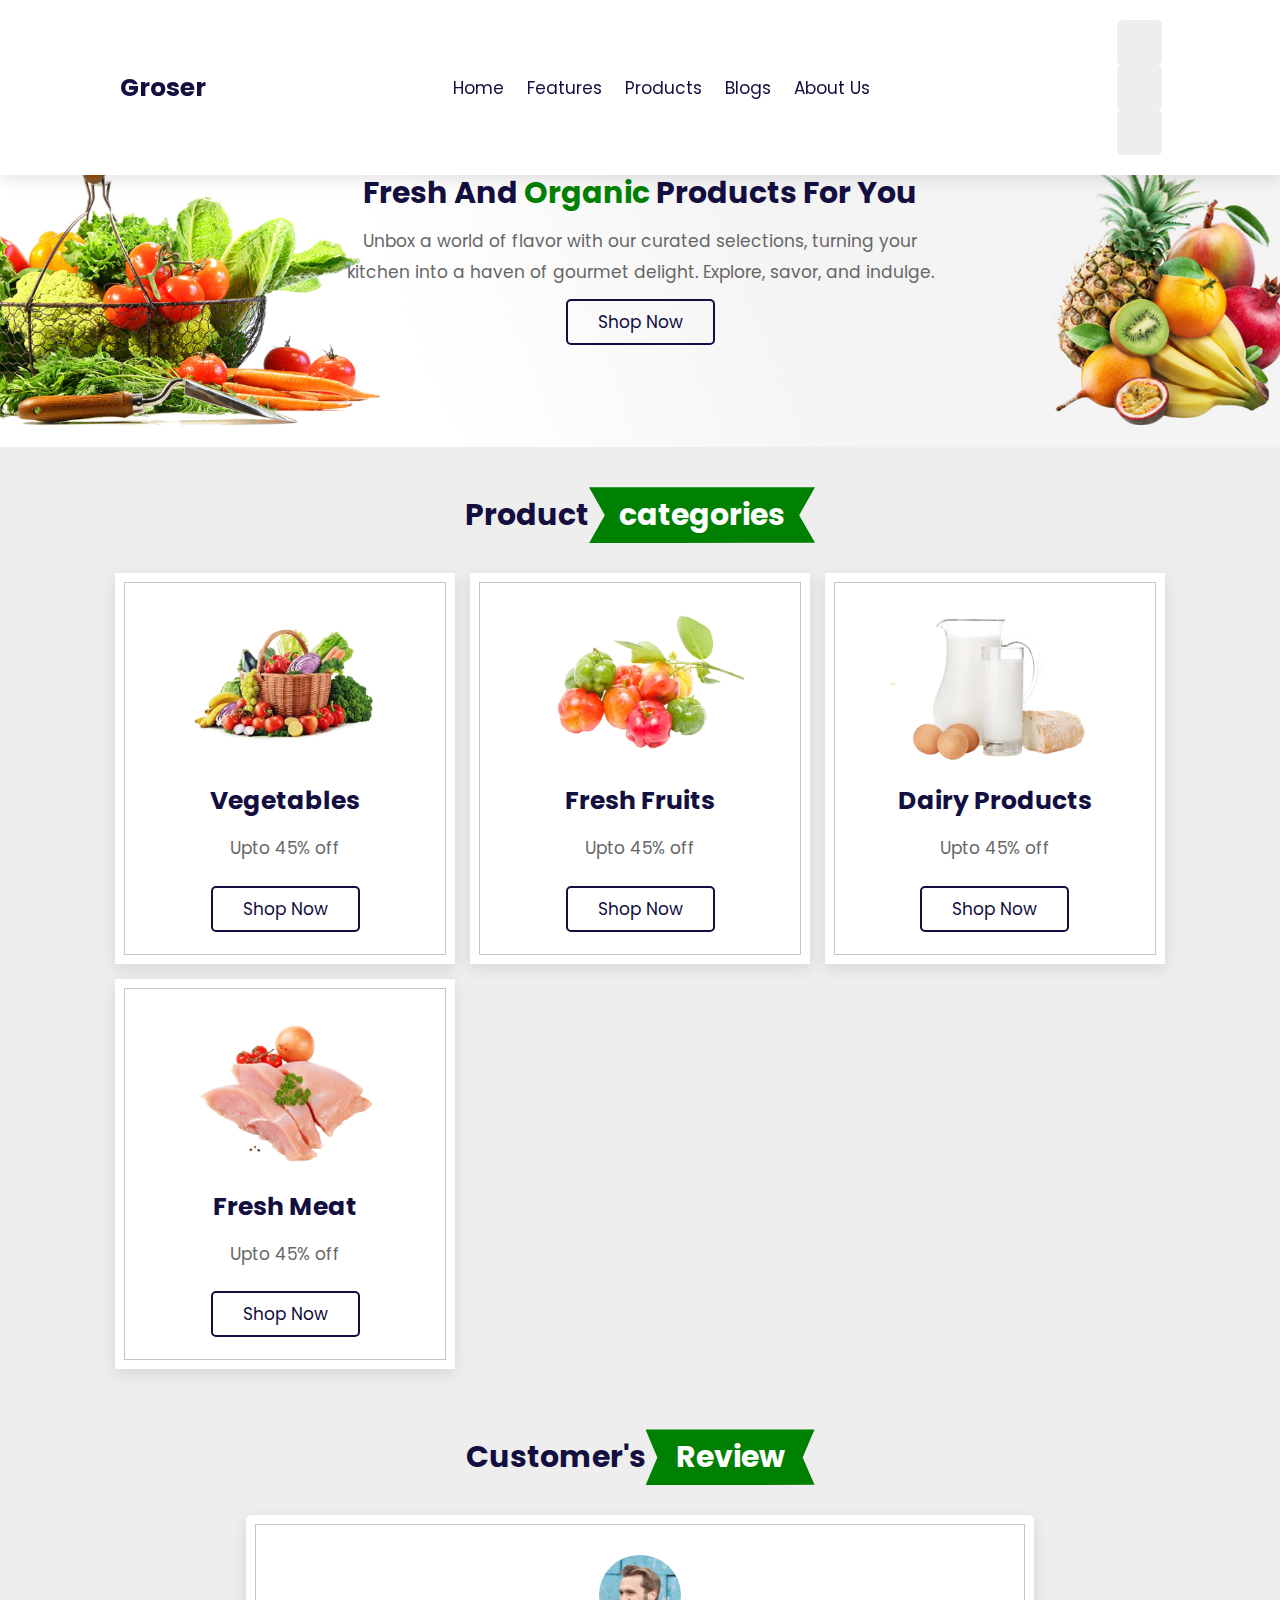
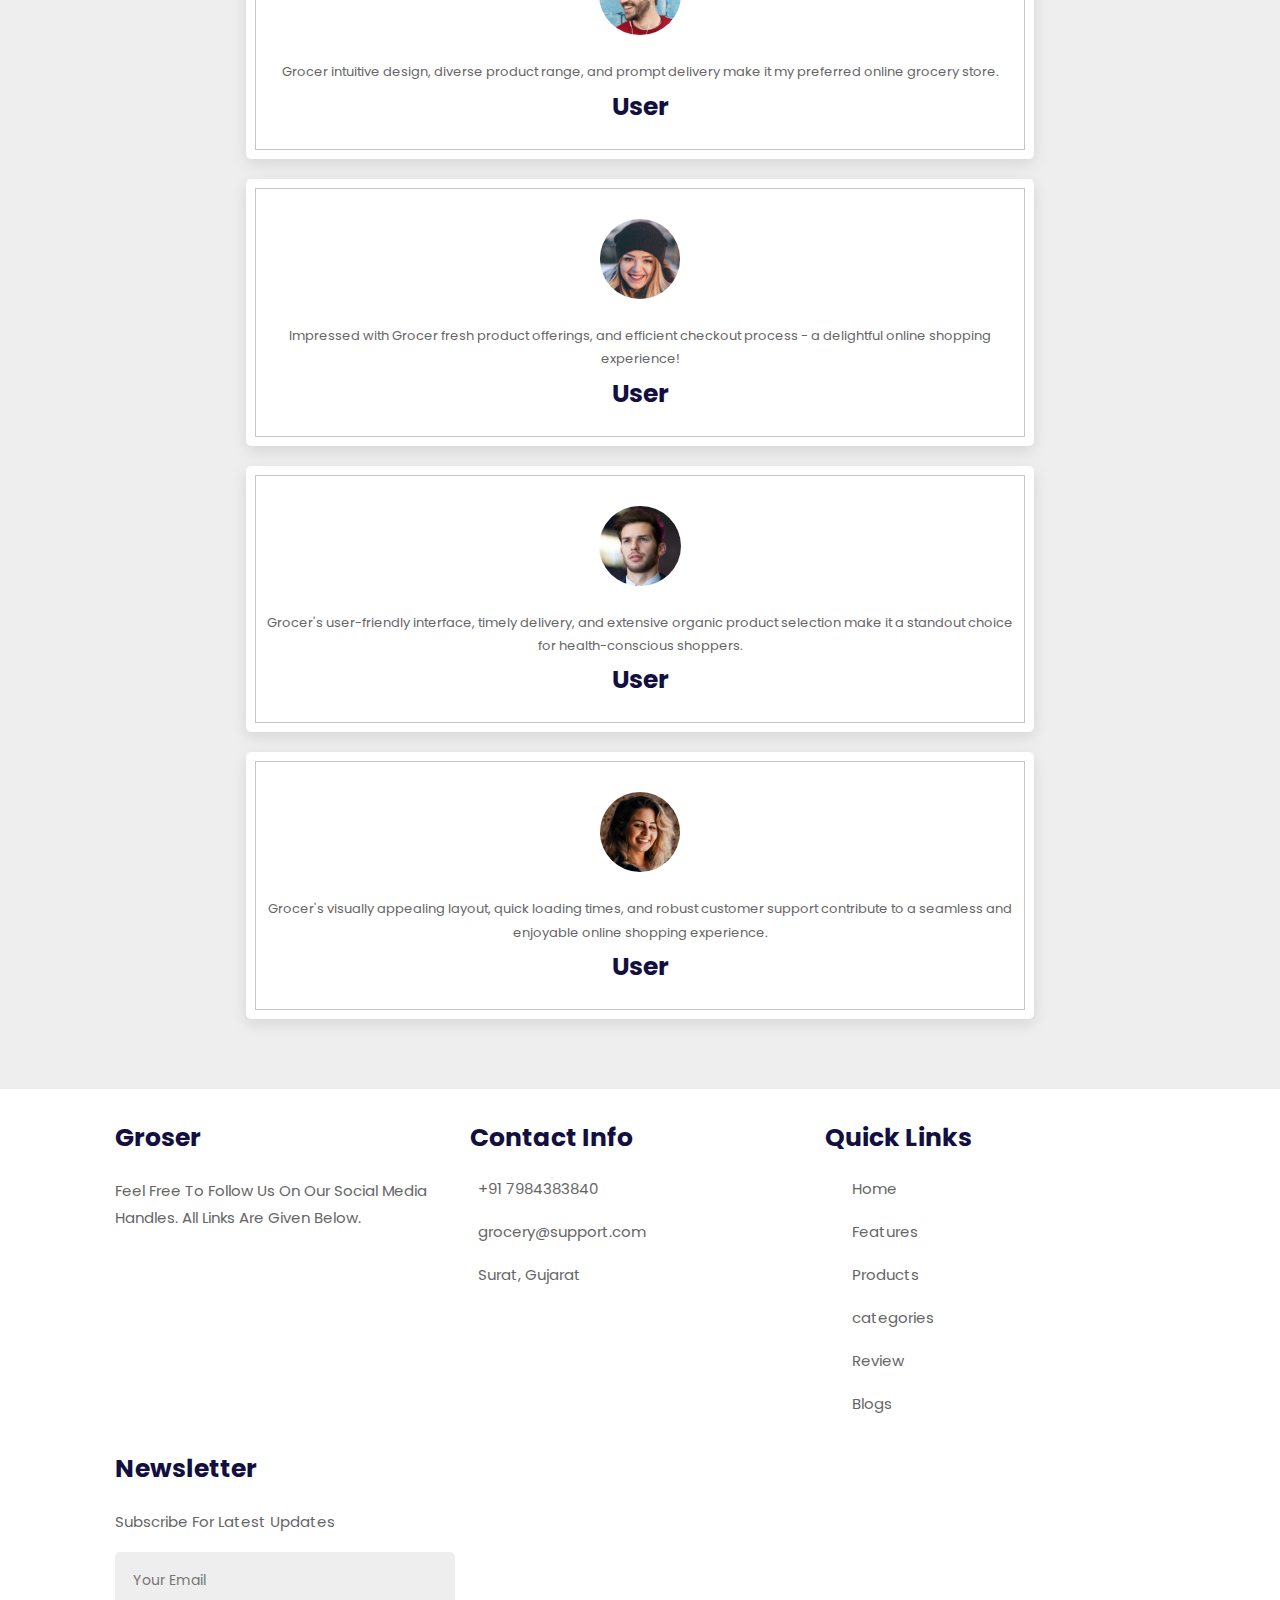
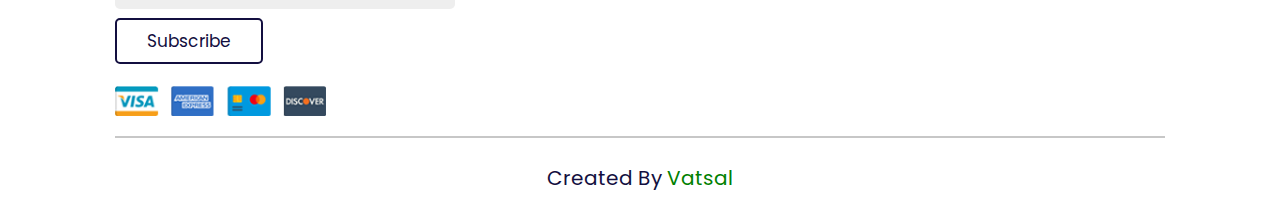
<file: index.html>
<!DOCTYPE html>
<html lang="en">
<head>
    <meta charset="UTF-8">
    <meta name="viewport" content="width=device-width, initial-scale=1.0">
    <title>Groser</title>
    <!-- favicon -->
    <link rel="shortcut icon" href="Images/grocery-cart.png" type="image/x-icon">
    <!-- Font Awesome -->
    <link rel="stylesheet" href="https://cdnjs.cloudflare.com/ajax/libs/font-awesome/6.4.2/css/all.min.css" integrity="sha512-z3gLpd7yknf1YoNbCzqRKc4qyor8gaKU1qmn+CShxbuBusANI9QpRohGBreCFkKxLhei6S9CQXFEbbKuqLg0DA==" crossorigin="anonymous" referrerpolicy="no-referrer" />
    <!-- Fonts -->
    <link href="https://fonts.googleapis.com/css2?family=Poppins:ital,wght@0,100;0,200;0,300;0,400;0,500;0,600;0,700;0,800;0,900;1,100;1,200;1,300;1,400;1,500;1,600;1,700;1,800;1,900&display=swap" rel="stylesheet">
    <!-- css -->
    <link rel="stylesheet" href="css/style.css">
    <!-- media -->
    <link rel="stylesheet" href="css/media.css">
</head>
<body>
    <header class="header">
        <a href="index.html" class="logo"><i class="fa-solid fa-basket-shopping"></i>Groser</a>
        <nav class="navbar">
            <a href="javascript:void(0)">Home</a>
            <a href="features.html">Features</a>
            <a href="products.html">Products</a>
            <a href="blogs.html">Blogs</a>
            <a href="aboutus.html">About Us</a>
            <!-- <a href="Contactus.html">Contact Us</a> -->
        </nav>
        <div class="icons">
            <div class="fa-solid fa-bars" id="menu-btn"></div>
            <div class="fa-solid fa-magnifying-glass" id="search-btn"></div>
            <div class="fa-solid fa-cart-shopping" id="cart-btn"></div>
            <div class="fa-solid fa-user" id="login-btn"></div>
        </div>
        <form action="" class="search-form">
            <input type="search" name="" id="search-box" placeholder="Search Here">
            <label for="search-box" class="fa-solid fa-magnifying-glass"></label>
        </form>

        <div class="shopping-cart">
            <div class="box">
                <i class="fa-solid fa-trash"></i>
                <img src="Images/cart-img-1.png" alt="">
                <div class="content">
                    <h3>Watermelon</h3>
                    <span class="price">₹5.99/-</span>
                    <span class="qnty">Qty : 1</span>
                </div>
            </div>
            <div class="box">
                <i class="fa-solid fa-trash"></i>
                <img src="Images/cart-img-2.png" alt="">
                <div class="content">
                    <h3>Onion</h3>
                    <span class="price">₹5.99/-</span>
                    <span class="qnty">Qty : 1</span>
                </div>
            </div>
            <div class="box">
                <i class="fa-solid fa-trash"></i>
                <img src="Images/cart-img-3.png" alt="">
                <div class="content">
                    <h3>Chicken</h3>
                    <span class="price">₹5.99/-</span>
                    <span class="qnty">Qty : 1</span>
                </div>
            </div>
            <div class="total">Total : ₹17.97</div>
            <a href="javascript:void(0)" class="btn">Checkout</a>
        </div>
        <form action="" class="login">
            <h3>Login</h3>
            <input type="email" name="" placeholder="Enter Email" class="box" id="">
            <input type="password" name="" placeholder="Enter Password" class="box" id="">
            <p>Forgot Your Password <a href="javascript:void(0)">Click Here</a></p>
            <p>Don't Have Account <a href="javascript:void(0)">Create Now</a></p>
            <input type="submit" value="Login" class="btn">
        </form>
    </header>

    <!-- Banner -->

    <section class="banner" id="Home">
        <div class="content">
            <h3>Fresh And <span>Organic</span> Products For You</h3>
            <p>Unbox a world of flavor with our curated selections, turning your kitchen into a haven of gourmet delight. Explore, savor, and indulge.</p>
            <a href="javascript:void(0)" class="btn">Shop Now</a>
        </div>
    </section>

    <!-- Banner -->

    <!-- categories -->

    <section id="category" class="category">
        <h1 class="heading">Product<span>categories</span></h1>
        <div class="box-container">
            <div class="box">
                <img src="Images/cat-1.png" alt="">
                <h3>Vegetables</h3>
                <p>Upto 45% off</p>
                <a href="javascript:void(0)" class="btn">Shop Now</a>
            </div>
            <div class="box">
                <img src="Images/cat-2.png" alt="">
                <h3>Fresh Fruits</h3>
                <p>Upto 45% off</p>
                <a href="javascript:void(0)" class="btn">Shop Now</a>
            </div>
            <div class="box">
                <img src="Images/cat-3.png" alt="">
                <h3>Dairy Products</h3>
                <p>Upto 45% off</p>
                <a href="javascript:void(0)" class="btn">Shop Now</a>
            </div>
            <div class="box">
                <img src="Images/cat-4.png" alt="">
                <h3>Fresh Meat</h3>
                <p>Upto 45% off</p>
                <a href="javascript:void(0)" class="btn">Shop Now</a>
            </div>
        </div>
    </section>

    <!-- categories -->

    <!-- Review -->

    <section class="review" id="review">
        <h1 class="heading">Customer's<span>Review</span></h1>
        <div class="review-slider">
            <div class="wrapper">
                <div class="box">
                    <img src="Images/pic-1.png" alt="">
                    <p>Grocer intuitive design, diverse product range, and prompt delivery make it my preferred online grocery store.</p>
                    <h3>User</h3>
                    <div class="stars">
                        <i class="fa-solid fa-star"></i>
                        <i class="fa-solid fa-star"></i>
                        <i class="fa-solid fa-star"></i>
                        <i class="fa-solid fa-star"></i>
                        <i class="fa-solid fa-star-half-stroke"></i>
                    </div>
                </div>
                <div class="box">
                    <img src="Images/pic-2.png" alt="">
                    <p>Impressed with Grocer fresh product offerings, and efficient checkout process - a delightful online shopping experience!</p>
                    <h3>User</h3>
                    <div class="stars">
                        <i class="fa-solid fa-star"></i>
                        <i class="fa-solid fa-star"></i>
                        <i class="fa-solid fa-star"></i>
                        <i class="fa-solid fa-star"></i>
                        <i class="fa-solid fa-star-half-stroke"></i>
                    </div>
                </div>
                <div class="box">
                    <img src="Images/pic-3.png" alt="">
                    <p>Grocer's user-friendly interface, timely delivery, and extensive organic product selection make it a standout choice for health-conscious shoppers.</p>
                    <h3>User</h3>
                    <div class="stars">
                        <i class="fa-solid fa-star"></i>
                        <i class="fa-solid fa-star"></i>
                        <i class="fa-solid fa-star"></i>
                        <i class="fa-solid fa-star"></i>
                        <i class="fa-solid fa-star-half-stroke"></i>
                    </div>
                </div>
                <div class="box">
                    <img src="Images/pic-4.png" alt="">
                    <p>Grocer's visually appealing layout, quick loading times, and robust customer support contribute to a seamless and enjoyable online shopping experience.</p>
                    <h3>User</h3>
                    <div class="stars">
                        <i class="fa-solid fa-star"></i>
                        <i class="fa-solid fa-star"></i>
                        <i class="fa-solid fa-star"></i>
                        <i class="fa-solid fa-star"></i>
                        <i class="fa-solid fa-star-half-stroke"></i>
                    </div>
                </div>
            </div>
        </div>
    </section>

    <!-- Review -->



    <!-- footer -->

    <section class="footer">
        <div class="box-container">
            <div class="box">
                <h3>Groser<i class="fa-solid fa-basket-shopping"></i></h3>
                <p>Feel Free To Follow Us On Our Social Media Handles. All Links Are Given Below.</p>
                <div class="share">
                    <a href="https://www.facebook.com/" class="fa-brands fa-facebook-f"></a>
                    <a href="https://twitter.com/" class="fa-brands fa-x-twitter"></a>
                    <a href="https://www.instagram.com/" class="fa-brands fa-instagram"></a>
                    <a href="https://www.linkedin.com/" class="fa-brands fa-linkedin-in"></a>
                </div>
            </div>
            <div class="box">
                <h3>Contact Info</h3>
                <a href="javascript:void(0)" class="link"><i class="fa-solid fa-phone"></i>+91 7984383840</a>
                <a href="javascript:void(0)" class="link"><i class="fa-solid fa-envelope"></i>grocery@support.com</a>
                <a href="javascript:void(0)" class="link"><i class="fa-solid fa-location-dot"></i>Surat, Gujarat</a>
            </div>
            <div class="box">
                <h3>Quick Links</h3>
                <div class="nav-links">
                    <a href="#Home" class="link">Home</a>
                    <a href="features.html" class="link">Features</a>
                    <a href="products.html" class="link">Products</a>
                    <a href="#category" class="link">categories</a>
                    <a href="#review" class="link">Review</a>
                    <a href="blogs.html" class="link">Blogs</a>
                </div>
            </div>
            <div class="box">
                <h3>Newsletter</h3>
                <p>Subscribe For Latest Updates</p>
                <input type="email" name="" placeholder="Your Email" class="email" id="">
                <input type="submit" value="Subscribe" class="btn">
                <img src="Images/payment.png" class="pay-img" alt="">
            </div>
        </div>
        <div class="credit">
            Created By <span>Vatsal</span>
        </div>
    </section>

    <!-- footer -->




    <!-- js -->
    <script src="js/script.js"></script>
    <!-- js -->
</body>
</html>
</file>
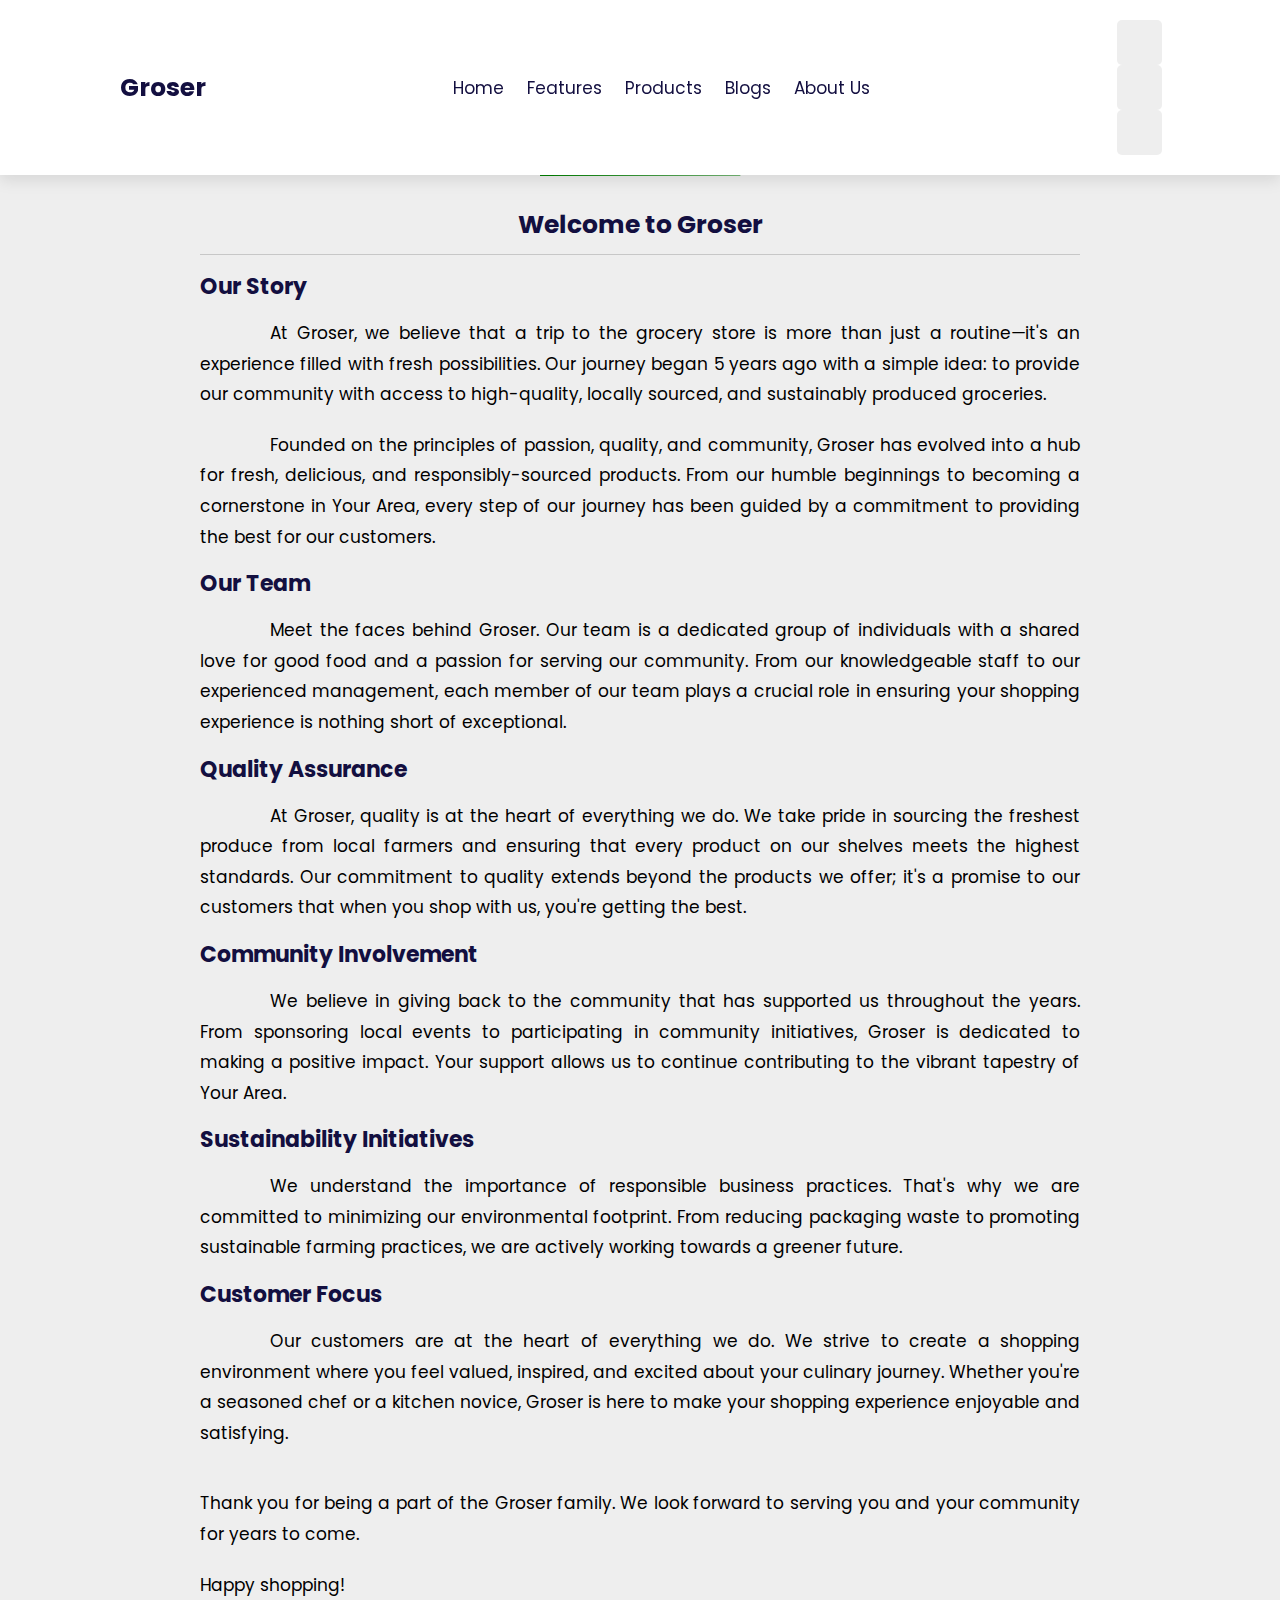
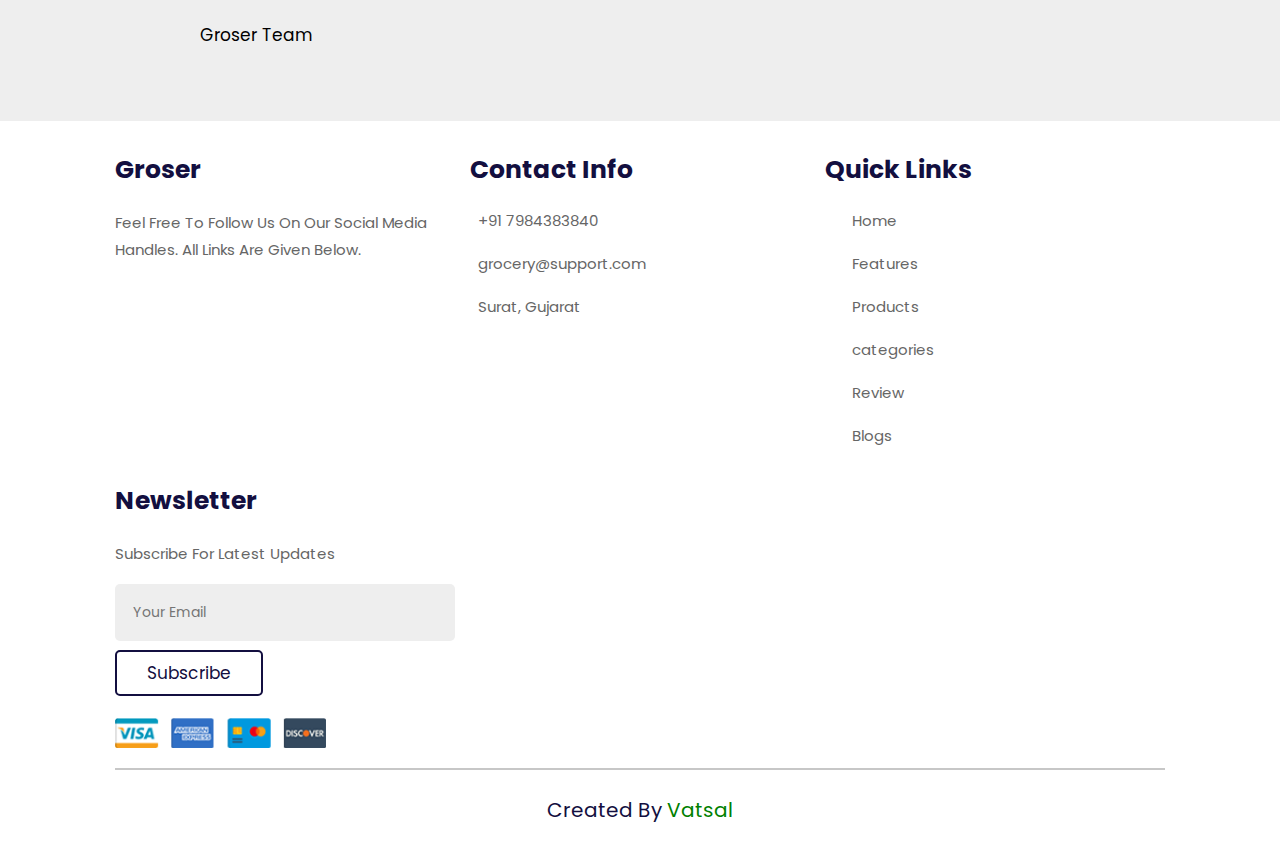
<file: aboutus.html>
<!DOCTYPE html>
<html lang="en">
<head>
    <meta charset="UTF-8">
    <meta name="viewport" content="width=device-width, initial-scale=1.0">
    <title>About Us</title>
    <!-- favicon -->
    <link rel="shortcut icon" href="Images/grocery-cart.png" type="image/x-icon">
    <!-- Font Awesome -->
    <link rel="stylesheet" href="https://cdnjs.cloudflare.com/ajax/libs/font-awesome/6.4.2/css/all.min.css" integrity="sha512-z3gLpd7yknf1YoNbCzqRKc4qyor8gaKU1qmn+CShxbuBusANI9QpRohGBreCFkKxLhei6S9CQXFEbbKuqLg0DA==" crossorigin="anonymous" referrerpolicy="no-referrer" />
    <!-- Fonts -->
    <link href="https://fonts.googleapis.com/css2?family=Poppins:ital,wght@0,100;0,200;0,300;0,400;0,500;0,600;0,700;0,800;0,900;1,100;1,200;1,300;1,400;1,500;1,600;1,700;1,800;1,900&display=swap" rel="stylesheet">
    <!-- css -->
    <link rel="stylesheet" href="css/style.css">
    <!-- media -->
    <link rel="stylesheet" href="css/media.css">
</head>
<body>
    <header class="header">
        <a href="index.html" class="logo"><i class="fa-solid fa-basket-shopping"></i>Groser</a>
        <nav class="navbar">
            <a href="index.html">Home</a>
            <a href="features.html">Features</a>
            <a href="products.html">Products</a>
            <a href="blogs.html">Blogs</a>
            <a href="javascript:void(0)">About Us</a>
            <!-- <a href="Contactus.html">Contact Us</a> -->
        </nav>
        <div class="icons">
            <div class="fa-solid fa-bars" id="menu-btn"></div>
            <div class="fa-solid fa-magnifying-glass" id="search-btn"></div>
            <div class="fa-solid fa-cart-shopping" id="cart-btn"></div>
            <div class="fa-solid fa-user" id="login-btn"></div>
        </div>
        <form action="" class="search-form">
            <input type="search" name="" id="search-box" placeholder="Search Here">
            <label for="search-box" class="fa-solid fa-magnifying-glass"></label>
        </form>

        <div class="shopping-cart">
            <div class="box">
                <i class="fa-solid fa-trash"></i>
                <img src="Images/cart-img-1.png" alt="">
                <div class="content">
                    <h3>Watermelon</h3>
                    <span class="price">₹5.99/-</span>
                    <span class="qnty">Qty : 1</span>
                </div>
            </div>
            <div class="box">
                <i class="fa-solid fa-trash"></i>
                <img src="Images/cart-img-2.png" alt="">
                <div class="content">
                    <h3>Onion</h3>
                    <span class="price">₹5.99/-</span>
                    <span class="qnty">Qty : 1</span>
                </div>
            </div>
            <div class="box">
                <i class="fa-solid fa-trash"></i>
                <img src="Images/cart-img-3.png" alt="">
                <div class="content">
                    <h3>Chicken</h3>
                    <span class="price">₹5.99/-</span>
                    <span class="qnty">Qty : 1</span>
                </div>
            </div>
            <div class="total">Total : ₹17.97</div>
            <a href="javascript:void(0)" class="btn">Checkout</a>
        </div>
        <form action="" class="login">
            <h3>Login</h3>
            <input type="email" name="" placeholder="Enter Email" class="box" id="">
            <input type="password" name="" placeholder="Enter Password" class="box" id="">
            <p>Forgot Your Password <a href="javascript:void(0)">Click Here</a></p>
            <p>Don't Have Account <a href="javascript:void(0)">Create Now</a></p>
            <input type="submit" value="Login" class="btn">
        </form>
    </header>

    <section class="aboutus">
        <h1 class="heading"><span>About Us</span></h1>
        <h2>Welcome to Groser</h2>
        <h3>Our Story</h3>
        <p>At Groser, we believe that a trip to the grocery store is more than just a routine—it's an experience filled with fresh possibilities. Our journey began 5 years ago with a simple idea: to provide our community with access to high-quality, locally sourced, and sustainably produced groceries.</p>
        <p style="margin-top: 2rem;">Founded on the principles of passion, quality, and community, Groser has evolved into a hub for fresh, delicious, and responsibly-sourced products. From our humble beginnings to becoming a cornerstone in Your Area, every step of our journey has been guided by a commitment to providing the best for our customers.</p>

        <h3>Our Team</h3>
        <p>Meet the faces behind Groser. Our team is a dedicated group of individuals with a shared love for good food and a passion for serving our community. From our knowledgeable staff to our experienced management, each member of our team plays a crucial role in ensuring your shopping experience is nothing short of exceptional.</p>

        <h3>Quality Assurance</h3>
        <p>At Groser, quality is at the heart of everything we do. We take pride in sourcing the freshest produce from local farmers and ensuring that every product on our shelves meets the highest standards. Our commitment to quality extends beyond the products we offer; it's a promise to our customers that when you shop with us, you're getting the best.</p>

        <h3>Community Involvement</h3>
        <p>We believe in giving back to the community that has supported us throughout the years. From sponsoring local events to participating in community initiatives, Groser is dedicated to making a positive impact. Your support allows us to continue contributing to the vibrant tapestry of Your Area.</p>

        <h3>Sustainability Initiatives</h3>
        <p>We understand the importance of responsible business practices. That's why we are committed to minimizing our environmental footprint. From reducing packaging waste to promoting sustainable farming practices, we are actively working towards a greener future.</p>

        <h3>Customer Focus</h3>
        <p>Our customers are at the heart of everything we do. We strive to create a shopping environment where you feel valued, inspired, and excited about your culinary journey. Whether you're a seasoned chef or a kitchen novice, Groser is here to make your shopping experience enjoyable and satisfying.</p>

        <p class="last" style="margin-top: 4rem;">Thank you for being a part of the Groser family. We look forward to serving you and your community for years to come.</p>
        <p class="last">Happy shopping!</p>
        <p class="last">Groser Team</p>
    </section>

        <!-- footer -->

        <section class="footer">
            <div class="box-container">
                <div class="box">
                    <h3>Groser<i class="fa-solid fa-basket-shopping"></i></h3>
                    <p>Feel Free To Follow Us On Our Social Media Handles. All Links Are Given Below.</p>
                    <div class="share">
                        <a href="https://www.facebook.com/" class="fa-brands fa-facebook-f"></a>
                        <a href="https://twitter.com/" class="fa-brands fa-x-twitter"></a>
                        <a href="https://www.instagram.com/" class="fa-brands fa-instagram"></a>
                        <a href="https://www.linkedin.com/" class="fa-brands fa-linkedin-in"></a>
                    </div>
                </div>
                <div class="box">
                    <h3>Contact Info</h3>
                    <a href="javascript:void(0)" class="link"><i class="fa-solid fa-phone"></i>+91 7984383840</a>
                    <a href="javascript:void(0)" class="link"><i class="fa-solid fa-envelope"></i>grocery@support.com</a>
                    <a href="javascript:void(0)" class="link"><i class="fa-solid fa-location-dot"></i>Surat, Gujarat</a>
                </div>
                <div class="box">
                    <h3>Quick Links</h3>
                    <div class="nav-links">
                        <a href="index.html" class="link">Home</a>
                        <a href="features.html" class="link">Features</a>
                        <a href="products.html" class="link">Products</a>
                        <a href="index.html" class="link">categories</a>
                        <a href="index.html" class="link">Review</a>
                        <a href="blogs.html" class="link">Blogs</a>
                    </div>
                </div>
                <div class="box">
                    <h3>Newsletter</h3>
                    <p>Subscribe For Latest Updates</p>
                    <input type="email" name="" placeholder="Your Email" class="email" id="">
                    <input type="submit" value="Subscribe" class="btn">
                    <img src="Images/payment.png" class="pay-img" alt="">
                </div>
            </div>
            <div class="credit">
                Created By <span>Vatsal</span>
            </div>
        </section>
    
        <!-- footer -->
    
    
    
    
        <!-- js -->
        <script src="js/script.js"></script>
        <!-- js -->
</body>
</html>
</file>
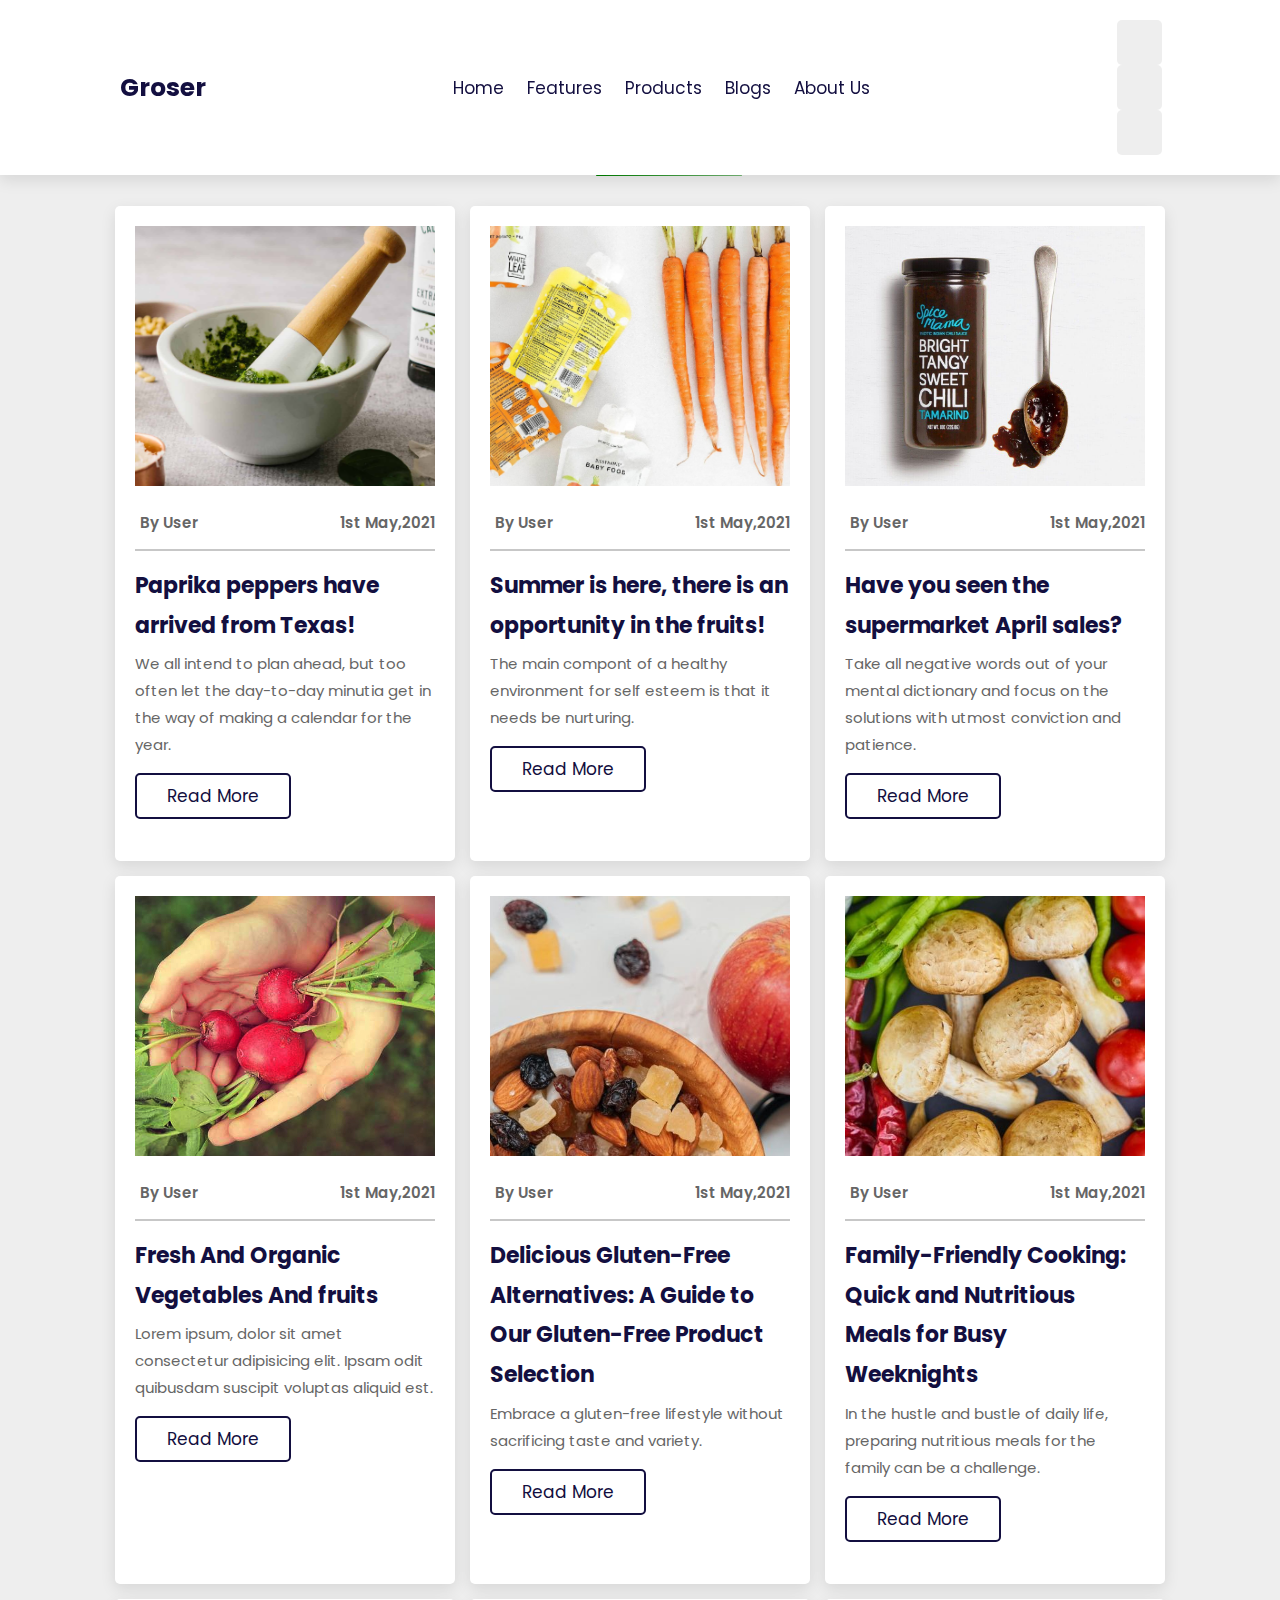
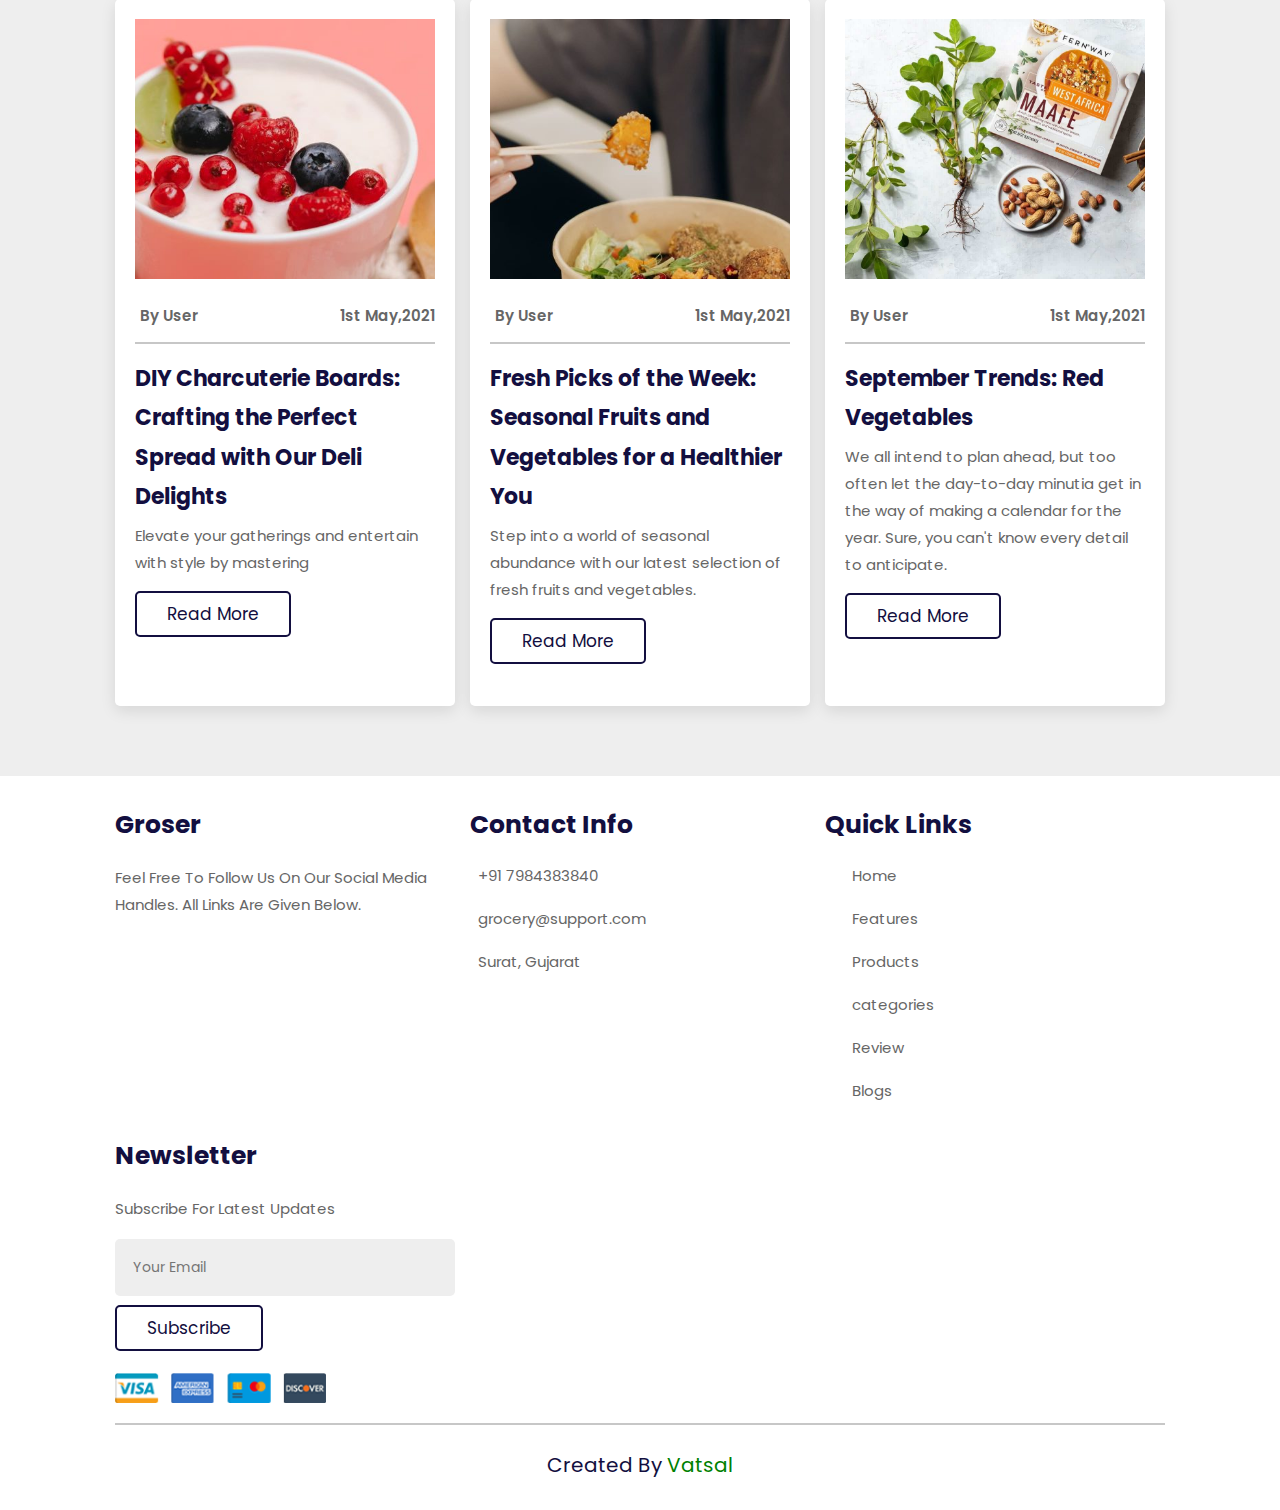
<file: blogs.html>
<!DOCTYPE html>
<html lang="en">
<head>
    <meta charset="UTF-8">
    <meta name="viewport" content="width=device-width, initial-scale=1.0">
    <title>Blogs</title>
    <!-- favicon -->
    <link rel="shortcut icon" href="Images/grocery-cart.png" type="image/x-icon">
    <!-- Font Awesome -->
    <link rel="stylesheet" href="https://cdnjs.cloudflare.com/ajax/libs/font-awesome/6.4.2/css/all.min.css" integrity="sha512-z3gLpd7yknf1YoNbCzqRKc4qyor8gaKU1qmn+CShxbuBusANI9QpRohGBreCFkKxLhei6S9CQXFEbbKuqLg0DA==" crossorigin="anonymous" referrerpolicy="no-referrer" />
    <!-- Fonts -->
    <link href="https://fonts.googleapis.com/css2?family=Poppins:ital,wght@0,100;0,200;0,300;0,400;0,500;0,600;0,700;0,800;0,900;1,100;1,200;1,300;1,400;1,500;1,600;1,700;1,800;1,900&display=swap" rel="stylesheet">
    <!-- css -->
    <link rel="stylesheet" href="css/style.css">
    <!-- media -->
    <link rel="stylesheet" href="css/media.css">
</head>
<body>
    <header class="header">
        <a href="index.html" class="logo"><i class="fa-solid fa-basket-shopping"></i>Groser</a>
        <nav class="navbar">
            <a href="index.html">Home</a>
            <a href="features.html">Features</a>
            <a href="products.html">Products</a>
            <a href="javascript:void(0)">Blogs</a>
            <a href="aboutus.html">About Us</a>
            <!-- <a href="Contactus.html">Contact Us</a> -->
        </nav>
        <div class="icons">
            <div class="fa-solid fa-bars" id="menu-btn"></div>
            <div class="fa-solid fa-magnifying-glass" id="search-btn"></div>
            <div class="fa-solid fa-cart-shopping" id="cart-btn"></div>
            <div class="fa-solid fa-user" id="login-btn"></div>
        </div>
        <form action="" class="search-form">
            <input type="search" name="" id="search-box" placeholder="Search Here">
            <label for="search-box" class="fa-solid fa-magnifying-glass"></label>
        </form>

        <div class="shopping-cart">
            <div class="box">
                <i class="fa-solid fa-trash"></i>
                <img src="Images/cart-img-1.png" alt="">
                <div class="content">
                    <h3>Watermelon</h3>
                    <span class="price">₹5.99/-</span>
                    <span class="qnty">Qty : 1</span>
                </div>
            </div>
            <div class="box">
                <i class="fa-solid fa-trash"></i>
                <img src="Images/cart-img-2.png" alt="">
                <div class="content">
                    <h3>Onion</h3>
                    <span class="price">₹5.99/-</span>
                    <span class="qnty">Qty : 1</span>
                </div>
            </div>
            <div class="box">
                <i class="fa-solid fa-trash"></i>
                <img src="Images/cart-img-3.png" alt="">
                <div class="content">
                    <h3>Chicken</h3>
                    <span class="price">₹5.99/-</span>
                    <span class="qnty">Qty : 1</span>
                </div>
            </div>
            <div class="total">Total : ₹17.97</div>
            <a href="javascript:void(0)" class="btn">Checkout</a>
        </div>
        <form action="" class="login">
            <h3>Login</h3>
            <input type="email" name="" placeholder="Enter Email" class="box" id="">
            <input type="password" name="" placeholder="Enter Password" class="box" id="">
            <p>Forgot Your Password <a href="javascript:void(0)">Click Here</a></p>
            <p>Don't Have Account <a href="javascript:void(0)">Create Now</a></p>
            <input type="submit" value="Login" class="btn">
        </form>
    </header>

        <!-- blog -->

        <section class="blog" id="blog">
            <h1 class="heading">Our<span>Blogs</span></h1>
            <div class="box-container">
                <div class="box">
                    <img src="Images/tastydaily6.jpeg" alt="">
                    <div class="content">
                        <div class="icons">
                            <a href="javascript:void(0)"><i class="fa-solid fa-user"></i> By User</a>
                            <a href="javascript:void(0)"><i class="fa-regular fa-calendar"></i> 1st May,2021</a>
                        </div>
                            <h3>Paprika peppers have arrived from Texas!</h3>
                            <p>We all intend to plan ahead, but too often let the day-to-day minutia get in the way of making a calendar for the year.</p>
                            <a href="javascript:void(0)" class="btn">Read More</a>
                    </div>
                </div>
                <div class="box">
                    <img src="Images/tastydaily7.jpeg" alt="">
                    <div class="content">
                        <div class="icons">
                            <a href="javascript:void(0)"><i class="fa-solid fa-user"></i> By User</a>
                            <a href="javascript:void(0)"><i class="fa-regular fa-calendar"></i> 1st May,2021</a>
                        </div>
                            <h3>Summer is here, there is an opportunity in the fruits!</h3>
                            <p>The main compont of a healthy environment for self esteem is that it needs be nurturing.</p>
                            <a href="javascript:void(0)" class="btn">Read More</a>
                    </div>
                </div>
                <div class="box">
                    <img src="Images/tastydaily8.jpeg" alt="">
                    <div class="content">
                        <div class="icons">
                            <a href="javascript:void(0)"><i class="fa-solid fa-user"></i> By User</a>
                            <a href="javascript:void(0)"><i class="fa-regular fa-calendar"></i> 1st May,2021</a>
                        </div>
                            <h3>Have you seen the supermarket April sales?</h3>
                            <p>Take all negative words out of your mental dictionary and focus on the solutions with utmost conviction and patience.</p>
                            <a href="javascript:void(0)" class="btn">Read More</a>
                    </div>
                </div>
                <div class="box">
                    <img src="Images/blog-1.jpg" alt="">
                    <div class="content">
                        <div class="icons">
                            <a href="javascript:void(0)"><i class="fa-solid fa-user"></i> By User</a>
                            <a href="javascript:void(0)"><i class="fa-regular fa-calendar"></i> 1st May,2021</a>
                        </div>
                            <h3>Fresh And Organic Vegetables And fruits</h3>
                            <p>Lorem ipsum, dolor sit amet consectetur adipisicing elit. Ipsam odit quibusdam suscipit voluptas aliquid est.</p>
                            <a href="javascript:void(0)" class="btn">Read More</a>
                    </div>
                </div>
                <!-- <div class="box">
                    <img src="Images/blog-2.jpg" alt="">
                    <div class="content">
                        <div class="icons">
                            <a href="javascript:void(0)"><i class="fa-solid fa-user"></i> By User</a>
                            <a href="javascript:void(0)"><i class="fa-regular fa-calendar"></i> 1st May,2021</a>
                        </div>
                            <h3>Fresh And Organic Vegetables And fruits</h3>
                            <p>Lorem ipsum, dolor sit amet consectetur adipisicing elit. Ipsam odit quibusdam suscipit voluptas aliquid est.</p>
                            <a href="javascript:void(0)" class="btn">Read More</a>
                    </div>
                </div>
                <div class="box">
                    <img src="Images/blog-3.jpg" alt="">
                    <div class="content">
                        <div class="icons">
                            <a href="javascript:void(0)"><i class="fa-solid fa-user"></i> By User</a>
                            <a href="javascript:void(0)"><i class="fa-regular fa-calendar"></i> 1st May,2021</a>
                        </div>
                            <h3>Fresh And Organic Vegetables And fruits</h3>
                            <p>Lorem ipsum, dolor sit amet consectetur adipisicing elit. Ipsam odit quibusdam suscipit voluptas aliquid est.</p>
                            <a href="javascript:void(0)" class="btn">Read More</a>
                    </div>
                </div> -->
                <div class="box">
                    <img src="Images/tastydaily-0304180933-765x380.jpg" alt="">
                    <div class="content">
                        <div class="icons">
                            <a href="javascript:void(0)"><i class="fa-solid fa-user"></i> By User</a>
                            <a href="javascript:void(0)"><i class="fa-regular fa-calendar"></i> 1st May,2021</a>
                        </div>
                            <h3>Delicious Gluten-Free Alternatives: A Guide to Our Gluten-Free Product Selection</h3>
                            <p>Embrace a gluten-free lifestyle without sacrificing taste and variety.</p>
                            <a href="javascript:void(0)" class="btn">Read More</a>
                    </div>
                </div>
                <div class="box">
                    <img src="Images/tastydaily1.jpg" alt="">
                    <div class="content">
                        <div class="icons">
                            <a href="javascript:void(0)"><i class="fa-solid fa-user"></i> By User</a>
                            <a href="javascript:void(0)"><i class="fa-regular fa-calendar"></i> 1st May,2021</a>
                        </div>
                            <h3>Family-Friendly Cooking: Quick and Nutritious Meals for Busy Weeknights</h3>
                            <p>In the hustle and bustle of daily life, preparing nutritious meals for the family can be a challenge.</p>
                            <a href="javascript:void(0)" class="btn">Read More</a>
                    </div>
                </div>
                <div class="box">
                    <img src="Images/tastydaily4.jpg" alt="">
                    <div class="content">
                        <div class="icons">
                            <a href="javascript:void(0)"><i class="fa-solid fa-user"></i> By User</a>
                            <a href="javascript:void(0)"><i class="fa-regular fa-calendar"></i> 1st May,2021</a>
                        </div>
                            <h3>DIY Charcuterie Boards: Crafting the Perfect Spread with Our Deli Delights</h3>
                            <p>Elevate your gatherings and entertain with style by mastering</p>
                            <a href="javascript:void(0)" class="btn">Read More</a>
                    </div>
                </div>
                <div class="box">
                    <img src="Images/tastydaily3.jpg" alt="">
                    <div class="content">
                        <div class="icons">
                            <a href="javascript:void(0)"><i class="fa-solid fa-user"></i> By User</a>
                            <a href="javascript:void(0)"><i class="fa-regular fa-calendar"></i> 1st May,2021</a>
                        </div>
                            <h3>Fresh Picks of the Week: Seasonal Fruits and Vegetables for a Healthier You</h3>
                            <p>Step into a world of seasonal abundance with our latest selection of fresh fruits and vegetables.</p>
                            <a href="javascript:void(0)" class="btn">Read More</a>
                    </div>
                </div>
                <div class="box">
                    <img src="Images/tastydaily5.jpeg" alt="">
                    <div class="content">
                        <div class="icons">
                            <a href="javascript:void(0)"><i class="fa-solid fa-user"></i> By User</a>
                            <a href="javascript:void(0)"><i class="fa-regular fa-calendar"></i> 1st May,2021</a>
                        </div>
                            <h3>September Trends: Red Vegetables</h3>
                            <p>We all intend to plan ahead, but too often let the day-to-day minutia get in the way of making a calendar for the year. Sure, you can't know every detail to anticipate.</p>
                            <a href="javascript:void(0)" class="btn">Read More</a>
                    </div>
                </div>
            </div>
        </section>
    
        <!-- blog -->

            <!-- footer -->

    <section class="footer">
        <div class="box-container">
            <div class="box">
                <h3>Groser<i class="fa-solid fa-basket-shopping"></i></h3>
                <p>Feel Free To Follow Us On Our Social Media Handles. All Links Are Given Below.</p>
                <div class="share">
                    <a href="https://www.facebook.com/" class="fa-brands fa-facebook-f"></a>
                    <a href="https://twitter.com/" class="fa-brands fa-x-twitter"></a>
                    <a href="https://www.instagram.com/" class="fa-brands fa-instagram"></a>
                    <a href="https://www.linkedin.com/" class="fa-brands fa-linkedin-in"></a>
                </div>
            </div>
            <div class="box">
                <h3>Contact Info</h3>
                <a href="javascript:void(0)" class="link"><i class="fa-solid fa-phone"></i>+91 7984383840</a>
                <a href="javascript:void(0)" class="link"><i class="fa-solid fa-envelope"></i>grocery@support.com</a>
                <a href="javascript:void(0)" class="link"><i class="fa-solid fa-location-dot"></i>Surat, Gujarat</a>
            </div>
            <div class="box">
                <h3>Quick Links</h3>
                <div class="nav-links">
                    <a href="index.html" class="link">Home</a>
                    <a href="features.html" class="link">Features</a>
                    <a href="products.html" class="link">Products</a>
                    <a href="index.html" class="link">categories</a>
                    <a href="index.html" class="link">Review</a>
                    <a href="blogs.html" class="link">Blogs</a>
                </div>
            </div>
            <div class="box">
                <h3>Newsletter</h3>
                <p>Subscribe For Latest Updates</p>
                <input type="email" name="" placeholder="Your Email" class="email" id="">
                <input type="submit" value="Subscribe" class="btn">
                <img src="Images/payment.png" class="pay-img" alt="">
            </div>
        </div>
        <div class="credit">
            Created By <span>Vatsal</span>
        </div>
    </section>

    <!-- footer -->




    <!-- js -->
    <script src="js/script.js"></script>
    <!-- js -->
</body>
</html>
</file>
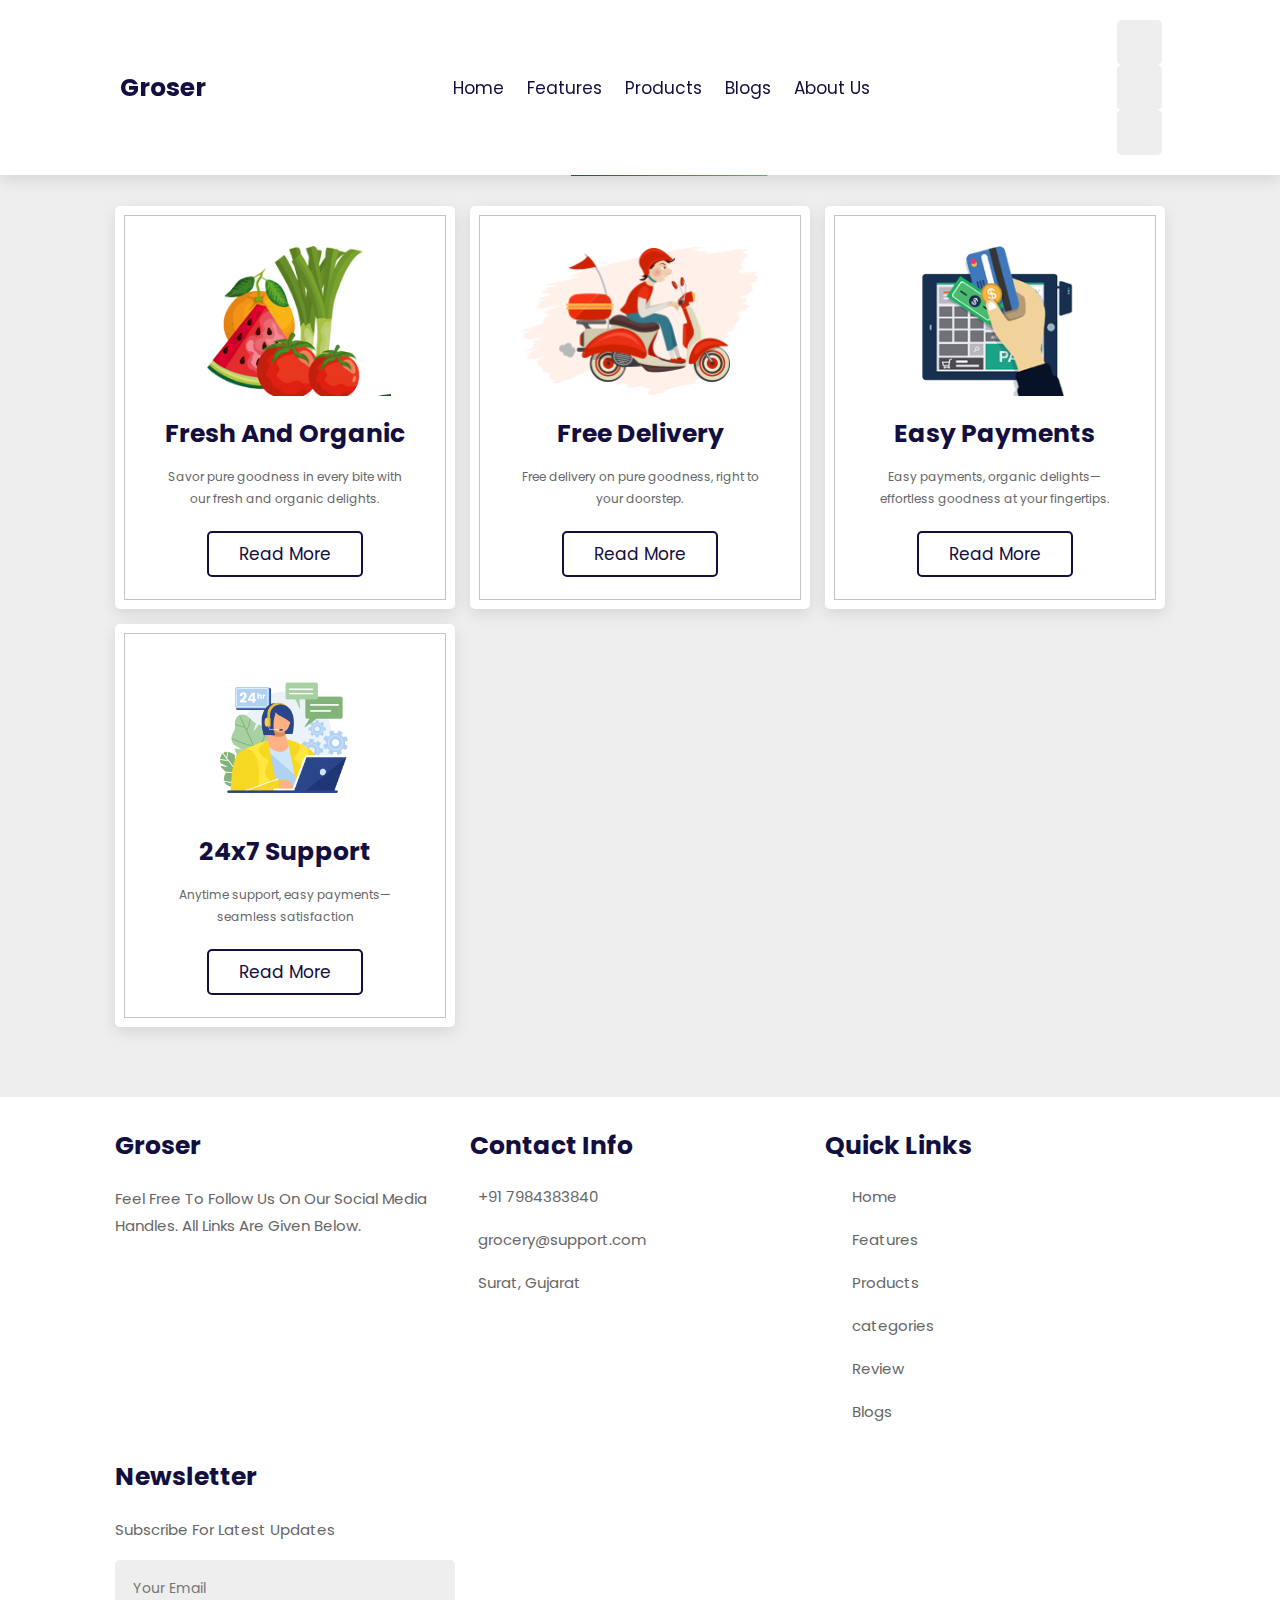
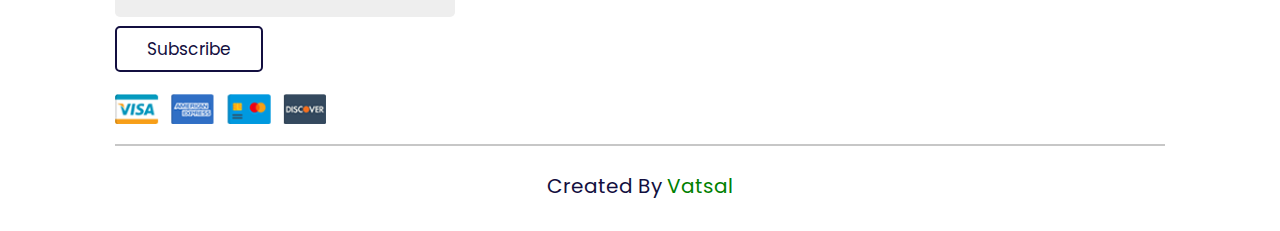
<file: features.html>
<!DOCTYPE html>
<html lang="en">
<head>
    <meta charset="UTF-8">
    <meta name="viewport" content="width=device-width, initial-scale=1.0">
    <title>Features</title>
    <!-- favicon -->
    <link rel="shortcut icon" href="Images/grocery-cart.png" type="image/x-icon">
    <!-- Font Awesome -->
    <link rel="stylesheet" href="https://cdnjs.cloudflare.com/ajax/libs/font-awesome/6.4.2/css/all.min.css" integrity="sha512-z3gLpd7yknf1YoNbCzqRKc4qyor8gaKU1qmn+CShxbuBusANI9QpRohGBreCFkKxLhei6S9CQXFEbbKuqLg0DA==" crossorigin="anonymous" referrerpolicy="no-referrer" />
    <!-- Fonts -->
    <link href="https://fonts.googleapis.com/css2?family=Poppins:ital,wght@0,100;0,200;0,300;0,400;0,500;0,600;0,700;0,800;0,900;1,100;1,200;1,300;1,400;1,500;1,600;1,700;1,800;1,900&display=swap" rel="stylesheet">
    <!-- css -->
    <link rel="stylesheet" href="css/style.css">
    <!-- media -->
    <link rel="stylesheet" href="css/media.css">
</head>
<body>
    <header class="header">
        <a href="index.html" class="logo"><i class="fa-solid fa-basket-shopping"></i>Groser</a>
        <nav class="navbar">
            <a href="index.html">Home</a>
            <a href="javascript:void(0)">Features</a>
            <a href="products.html">Products</a>
            <a href="blogs.html">Blogs</a>
            <a href="aboutus.html">About Us</a>
            <!-- <a href="Contactus.html">Contact Us</a> -->
        </nav>
        <div class="icons">
            <div class="fa-solid fa-bars" id="menu-btn"></div>
            <div class="fa-solid fa-magnifying-glass" id="search-btn"></div>
            <div class="fa-solid fa-cart-shopping" id="cart-btn"></div>
            <div class="fa-solid fa-user" id="login-btn"></div>
        </div>
        <form action="" class="search-form">
            <input type="search" name="" id="search-box" placeholder="Search Here">
            <label for="search-box" class="fa-solid fa-magnifying-glass"></label>
        </form>

        <div class="shopping-cart">
            <div class="box">
                <i class="fa-solid fa-trash"></i>
                <img src="Images/cart-img-1.png" alt="">
                <div class="content">
                    <h3>Watermelon</h3>
                    <span class="price">₹5.99/-</span>
                    <span class="qnty">Qty : 1</span>
                </div>
            </div>
            <div class="box">
                <i class="fa-solid fa-trash"></i>
                <img src="Images/cart-img-2.png" alt="">
                <div class="content">
                    <h3>Onion</h3>
                    <span class="price">₹5.99/-</span>
                    <span class="qnty">Qty : 1</span>
                </div>
            </div>
            <div class="box">
                <i class="fa-solid fa-trash"></i>
                <img src="Images/cart-img-3.png" alt="">
                <div class="content">
                    <h3>Chicken</h3>
                    <span class="price">₹5.99/-</span>
                    <span class="qnty">Qty : 1</span>
                </div>
            </div>
            <div class="total">Total : ₹17.97</div>
            <a href="javascript:void(0)" class="btn">Checkout</a>
        </div>
        <form action="" class="login">
            <h3>Login</h3>
            <input type="email" name="" placeholder="Enter Email" class="box" id="">
            <input type="password" name="" placeholder="Enter Password" class="box" id="">
            <p>Forgot Your Password <a href="javascript:void(0)">Click Here</a></p>
            <p>Don't Have Account <a href="javascript:void(0)">Create Now</a></p>
            <input type="submit" value="Login" class="btn">
        </form>
    </header>
        <!-- features -->

        <section class="features" id="features">
            <h1 class="heading">Our<span>Features</span></h1>
            <div class="box-container">
                <div class="box">
                    <img src="Images/feature-img-1.png" alt="">
                    <h3>Fresh And Organic</h3>
                    <p>Savor pure goodness in every bite with our fresh and organic delights.</p>
                    <a href="javascript:void(0)" class="btn">Read More</a>
                </div>
                <div class="box">
                    <img src="Images/feature-img-2.png" alt="">
                    <h3>Free Delivery</h3>
                    <p>Free delivery on pure goodness, right to your doorstep.</p>
                    <a href="javascript:void(0)" class="btn">Read More</a>
                </div>
                <div class="box">
                    <img src="Images/feature-img-3.png" alt="">
                    <h3>Easy Payments</h3>
                    <p>Easy payments, organic delights—effortless goodness at your fingertips.</p>
                    <a href="javascript:void(0)" class="btn">Read More</a>
                </div>
                <div class="box">
                    <img src="Images/24x7.jpg" alt="">
                    <h3>24x7 Support</h3>
                    <p>Anytime support, easy payments—seamless satisfaction</p>
                    <a href="javascript:void(0)" class="btn">Read More</a>
                </div>
            </div>
        </section>
    
        <!-- features -->

            <!-- footer -->

    <section class="footer">
        <div class="box-container">
            <div class="box">
                <h3>Groser<i class="fa-solid fa-basket-shopping"></i></h3>
                <p>Feel Free To Follow Us On Our Social Media Handles. All Links Are Given Below.</p>
                <div class="share">
                    <a href="https://www.facebook.com/" class="fa-brands fa-facebook-f"></a>
                    <a href="https://twitter.com/" class="fa-brands fa-x-twitter"></a>
                    <a href="https://www.instagram.com/" class="fa-brands fa-instagram"></a>
                    <a href="https://www.linkedin.com/" class="fa-brands fa-linkedin-in"></a>
                </div>
            </div>
            <div class="box">
                <h3>Contact Info</h3>
                <a href="javascript:void(0)" class="link"><i class="fa-solid fa-phone"></i>+91 7984383840</a>
                <a href="javascript:void(0)" class="link"><i class="fa-solid fa-envelope"></i>grocery@support.com</a>
                <a href="javascript:void(0)" class="link"><i class="fa-solid fa-location-dot"></i>Surat, Gujarat</a>
            </div>
            <div class="box">
                <h3>Quick Links</h3>
                <div class="nav-links">
                    <a href="index.html" class="link">Home</a>
                    <a href="features.html" class="link">Features</a>
                    <a href="products.html" class="link">Products</a>
                    <a href="index.html" class="link">categories</a>
                    <a href="index.html" class="link">Review</a>
                    <a href="blogs.html" class="link">Blogs</a>
                </div>
            </div>
            <div class="box">
                <h3>Newsletter</h3>
                <p>Subscribe For Latest Updates</p>
                <input type="email" name="" placeholder="Your Email" class="email" id="">
                <input type="submit" value="Subscribe" class="btn">
                <img src="Images/payment.png" class="pay-img" alt="">
            </div>
        </div>
        <div class="credit">
            Created By <span>Vatsal</span>
        </div>
    </section>

    <!-- footer -->




    <!-- js -->
    <script src="js/script.js"></script>
    <!-- js -->
</body>
</html>
</file>
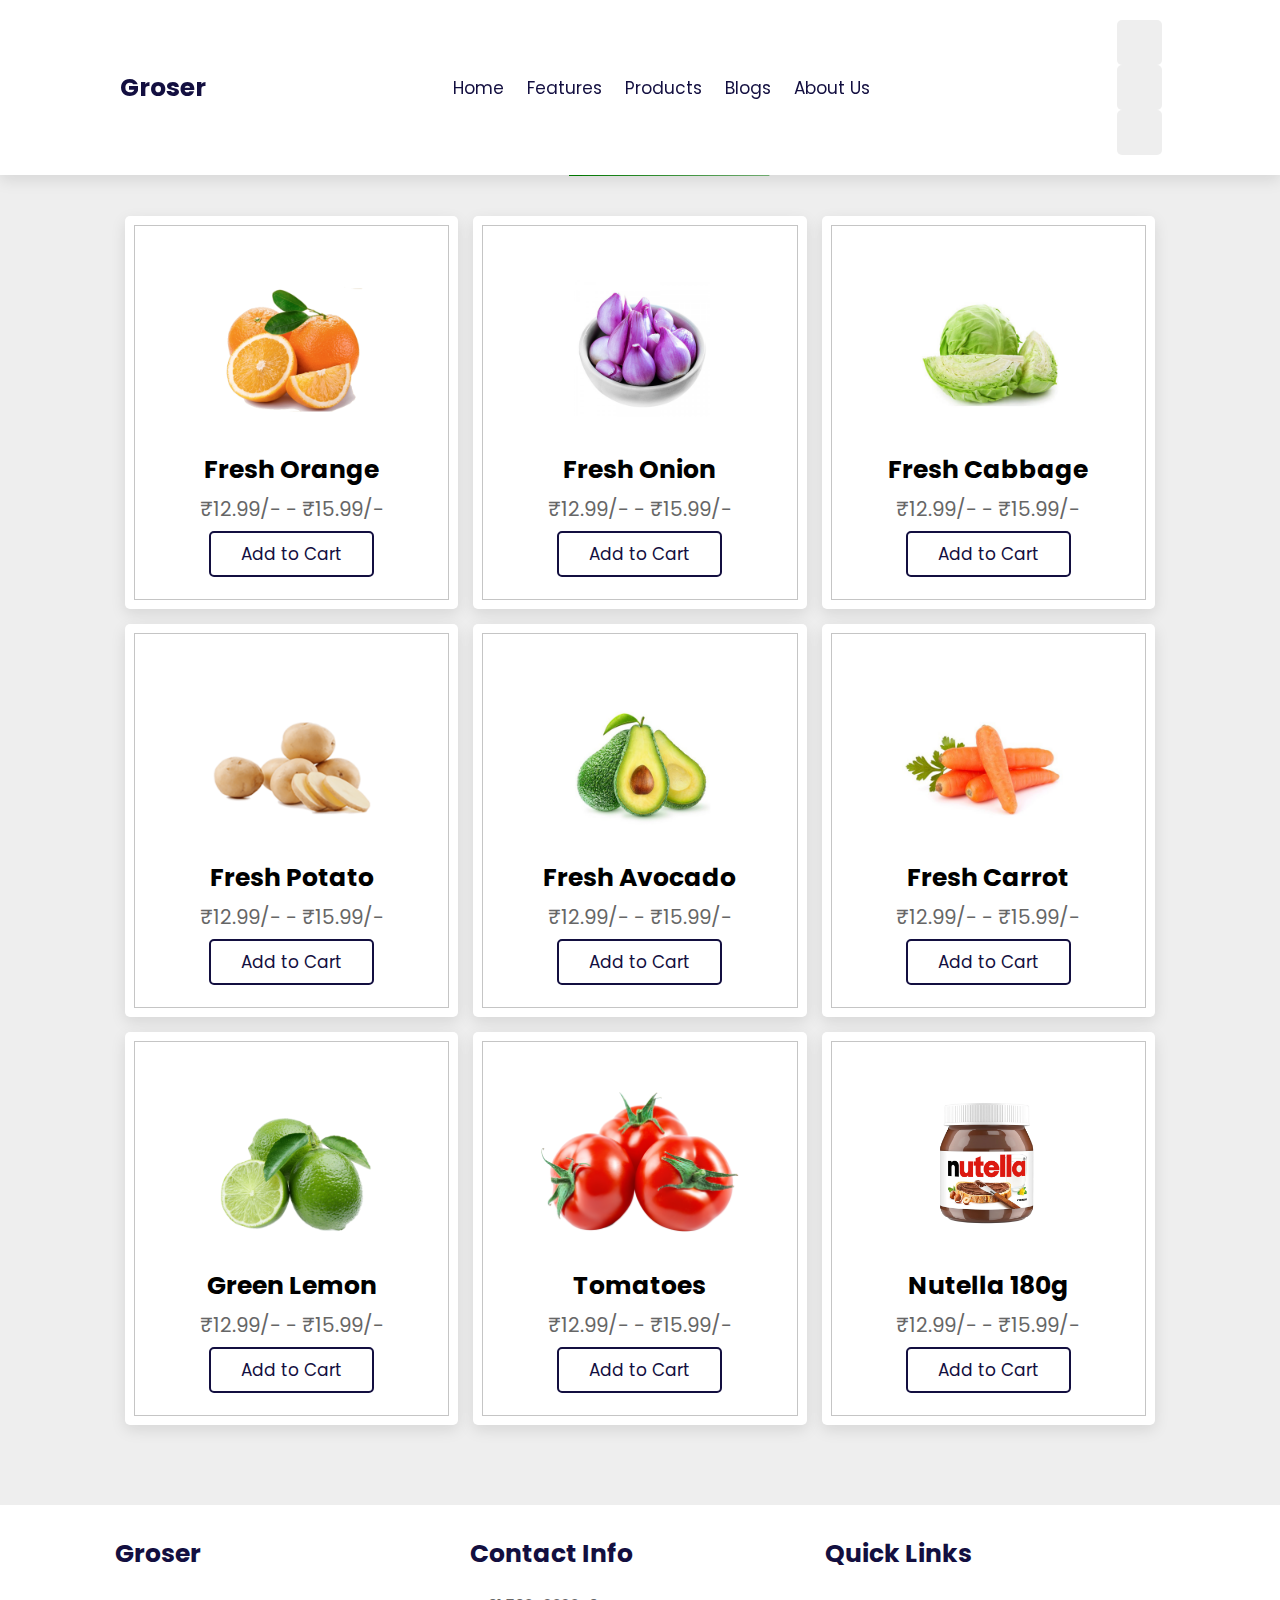
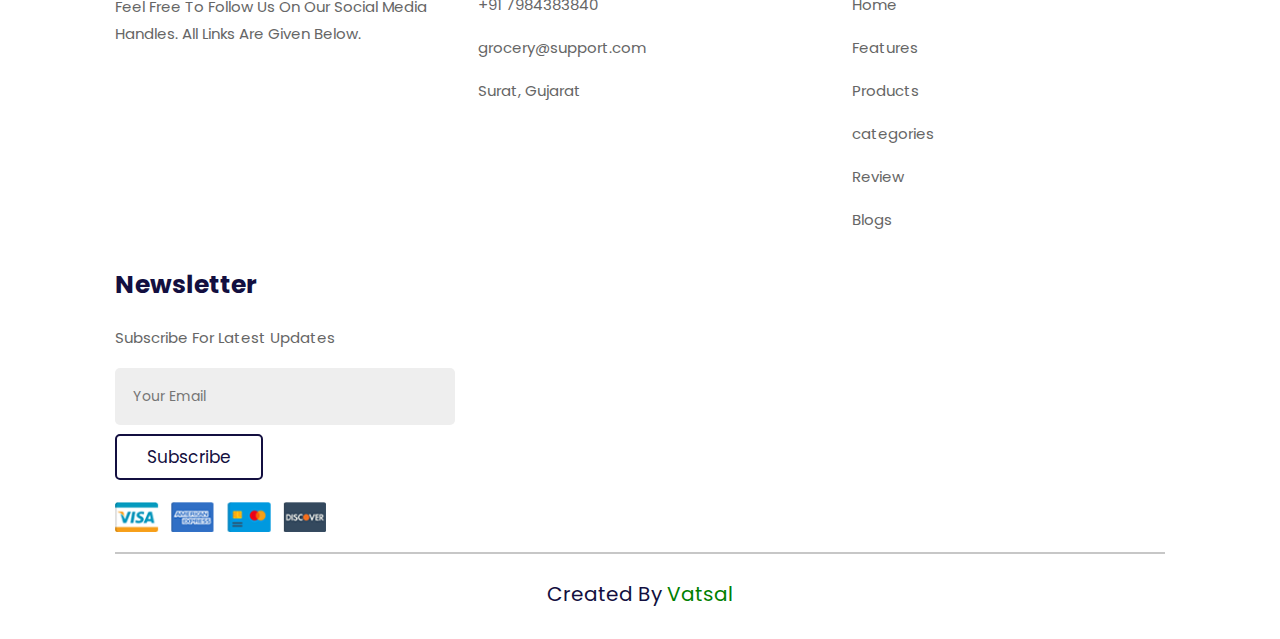
<file: products.html>
<!DOCTYPE html>
<html lang="en">
<head>
    <meta charset="UTF-8">
    <meta name="viewport" content="width=device-width, initial-scale=1.0">
    <title>Products</title>
    <!-- favicon -->
    <link rel="shortcut icon" href="Images/grocery-cart.png" type="image/x-icon">
    <!-- Font Awesome -->
    <link rel="stylesheet" href="https://cdnjs.cloudflare.com/ajax/libs/font-awesome/6.4.2/css/all.min.css" integrity="sha512-z3gLpd7yknf1YoNbCzqRKc4qyor8gaKU1qmn+CShxbuBusANI9QpRohGBreCFkKxLhei6S9CQXFEbbKuqLg0DA==" crossorigin="anonymous" referrerpolicy="no-referrer" />
    <!-- Fonts -->
    <link href="https://fonts.googleapis.com/css2?family=Poppins:ital,wght@0,100;0,200;0,300;0,400;0,500;0,600;0,700;0,800;0,900;1,100;1,200;1,300;1,400;1,500;1,600;1,700;1,800;1,900&display=swap" rel="stylesheet">
    <!-- css -->
    <link rel="stylesheet" href="css/style.css">
    <!-- media -->
    <link rel="stylesheet" href="css/media.css">
</head>
<body>
    <header class="header">
        <a href="index.html" class="logo"><i class="fa-solid fa-basket-shopping"></i>Groser</a>
        <nav class="navbar">
            <a href="index.html">Home</a>
            <a href="features.html">Features</a>
            <a href="javascript:void(0)">Products</a>
            <a href="blogs.html">Blogs</a>
            <a href="aboutus.html">About Us</a>
            <!-- <a href="Contactus.html">Contact Us</a> -->
        </nav>
        <div class="icons">
            <div class="fa-solid fa-bars" id="menu-btn"></div>
            <div class="fa-solid fa-magnifying-glass" id="search-btn"></div>
            <div class="fa-solid fa-cart-shopping" id="cart-btn"></div>
            <div class="fa-solid fa-user" id="login-btn"></div>
        </div>
        <form action="" class="search-form">
            <input type="search" name="" id="search-box" placeholder="Search Here">
            <label for="search-box" class="fa-solid fa-magnifying-glass"></label>
        </form>

        <div class="shopping-cart">
            <div class="box">
                <i class="fa-solid fa-trash"></i>
                <img src="Images/cart-img-1.png" alt="">
                <div class="content">
                    <h3>Watermelon</h3>
                    <span class="price">₹5.99/-</span>
                    <span class="qnty">Qty : 1</span>
                </div>
            </div>
            <div class="box">
                <i class="fa-solid fa-trash"></i>
                <img src="Images/cart-img-2.png" alt="">
                <div class="content">
                    <h3>Onion</h3>
                    <span class="price">₹5.99/-</span>
                    <span class="qnty">Qty : 1</span>
                </div>
            </div>
            <div class="box">
                <i class="fa-solid fa-trash"></i>
                <img src="Images/cart-img-3.png" alt="">
                <div class="content">
                    <h3>Chicken</h3>
                    <span class="price">₹5.99/-</span>
                    <span class="qnty">Qty : 1</span>
                </div>
            </div>
            <div class="total">Total : ₹17.97</div>
            <a href="javascript:void(0)" class="btn">Checkout</a>
        </div>
        <form action="" class="login">
            <h3>Login</h3>
            <input type="email" name="" placeholder="Enter Email" class="box" id="">
            <input type="password" name="" placeholder="Enter Password" class="box" id="">
            <p>Forgot Your Password <a href="javascript:void(0)">Click Here</a></p>
            <p>Don't Have Account <a href="javascript:void(0)">Create Now</a></p>
            <input type="submit" value="Login" class="btn">
        </form>
    </header>
        <!-- Products -->

        <section class="product" id="product">
            <h1 class="heading">Our<span>Products</span></h1>
            <div class="product-slider">
                <div class="wrapper">
                    <div class="box">
                        <img src="Images/product-1.png" alt="">
                        <h3>Fresh Orange</h3>
                        <div class="price">₹12.99/- - ₹15.99/-</div>
                        <div class="stars">
                            <i class="fa-solid fa-star"></i>
                            <i class="fa-solid fa-star"></i>
                            <i class="fa-solid fa-star"></i>
                            <i class="fa-solid fa-star"></i>
                            <i class="fa-solid fa-star-half-stroke"></i>
                        </div>
                        <a href="" class="btn">Add to Cart</a>
                    </div>
                    <div class="box">
                        <img src="Images/product-2.png" alt="">
                        <h3>Fresh Onion</h3>
                        <div class="price">₹12.99/- - ₹15.99/-</div>
                        <div class="stars">
                            <i class="fa-solid fa-star"></i>
                            <i class="fa-solid fa-star"></i>
                            <i class="fa-solid fa-star"></i>
                            <i class="fa-solid fa-star"></i>
                            <i class="fa-solid fa-star-half-stroke"></i>
                        </div>
                        <a href="" class="btn">Add to Cart</a>
                    </div>
                    <!-- <div class="box">
                        <img src="Images/product-3.png" alt="">
                        <h3>Fresh Meat</h3>
                        <div class="price">₹12.99/- - ₹15.99/-</div>
                        <div class="stars">
                            <i class="fa-solid fa-star"></i>
                            <i class="fa-solid fa-star"></i>
                            <i class="fa-solid fa-star"></i>
                            <i class="fa-solid fa-star"></i>
                            <i class="fa-solid fa-star-half-stroke"></i>
                        </div>
                        <a href="" class="btn">Add to Cart</a>
                    </div> -->
                    <div class="box">
                        <img src="Images/product-4.png" alt="">
                        <h3>Fresh Cabbage</h3>
                        <div class="price">₹12.99/- - ₹15.99/-</div>
                        <div class="stars">
                            <i class="fa-solid fa-star"></i>
                            <i class="fa-solid fa-star"></i>
                            <i class="fa-solid fa-star"></i>
                            <i class="fa-solid fa-star"></i>
                            <i class="fa-solid fa-star-half-stroke"></i>
                        </div>
                        <a href="" class="btn">Add to Cart</a>
                    </div>
                    <div class="box">
                        <img src="Images/product-5.png" alt="">
                        <h3>Fresh Potato</h3>
                        <div class="price">₹12.99/- - ₹15.99/-</div>
                        <div class="stars">
                            <i class="fa-solid fa-star"></i>
                            <i class="fa-solid fa-star"></i>
                            <i class="fa-solid fa-star"></i>
                            <i class="fa-solid fa-star"></i>
                            <i class="fa-solid fa-star-half-stroke"></i>
                        </div>
                        <a href="" class="btn">Add to Cart</a>
                    </div>
                    <div class="box">
                        <img src="Images/product-6.png" alt="">
                        <h3>Fresh Avocado</h3>
                        <div class="price">₹12.99/- - ₹15.99/-</div>
                        <div class="stars">
                            <i class="fa-solid fa-star"></i>
                            <i class="fa-solid fa-star"></i>
                            <i class="fa-solid fa-star"></i>
                            <i class="fa-solid fa-star"></i>
                            <i class="fa-solid fa-star-half-stroke"></i>
                        </div>
                        <a href="" class="btn">Add to Cart</a>
                    </div>
                    <div class="box">
                        <img src="Images/product-7.png" alt="">
                        <h3>Fresh Carrot</h3>
                        <div class="price">₹12.99/- - ₹15.99/-</div>
                        <div class="stars">
                            <i class="fa-solid fa-star"></i>
                            <i class="fa-solid fa-star"></i>
                            <i class="fa-solid fa-star"></i>
                            <i class="fa-solid fa-star"></i>
                            <i class="fa-solid fa-star-half-stroke"></i>
                        </div>
                        <a href="" class="btn">Add to Cart</a>
                    </div>
                    <div class="box">
                        <img src="Images/product-8.png" alt="">
                        <h3>Green Lemon</h3>
                        <div class="price">₹12.99/- - ₹15.99/-</div>
                        <div class="stars">
                            <i class="fa-solid fa-star"></i>
                            <i class="fa-solid fa-star"></i>
                            <i class="fa-solid fa-star"></i>
                            <i class="fa-solid fa-star"></i>
                            <i class="fa-solid fa-star-half-stroke"></i>
                        </div>
                        <a href="" class="btn">Add to Cart</a>
                    </div>
                    <div class="box">
                        <img src="Images/tomato_png.png" alt="" style="padding: 3rem;">
                        <h3>Tomatoes</h3>
                        <div class="price">₹12.99/- - ₹15.99/-</div>
                        <div class="stars">
                            <i class="fa-solid fa-star"></i>
                            <i class="fa-solid fa-star"></i>
                            <i class="fa-solid fa-star"></i>
                            <i class="fa-solid fa-star"></i>
                            <i class="fa-solid fa-star-half-stroke"></i>
                        </div>
                        <a href="" class="btn">Add to Cart</a>
                    </div>
                    <div class="box">
                        <img src="Images/NUTELLA 180 G.png" alt="">
                        <h3>Nutella 180g</h3>
                        <div class="price">₹12.99/- - ₹15.99/-</div>
                        <div class="stars">
                            <i class="fa-solid fa-star"></i>
                            <i class="fa-solid fa-star"></i>
                            <i class="fa-solid fa-star"></i>
                            <i class="fa-solid fa-star"></i>
                            <i class="fa-solid fa-star-half-stroke"></i>
                        </div>
                        <a href="" class="btn">Add to Cart</a>
                    </div>
                </div>
            </div>
        </section>
    
        <!-- Products -->

            <!-- footer -->

    <section class="footer">
        <div class="box-container">
            <div class="box">
                <h3>Groser<i class="fa-solid fa-basket-shopping"></i></h3>
                <p>Feel Free To Follow Us On Our Social Media Handles. All Links Are Given Below.</p>
                <div class="share">
                    <a href="https://www.facebook.com/" class="fa-brands fa-facebook-f"></a>
                    <a href="https://twitter.com/" class="fa-brands fa-x-twitter"></a>
                    <a href="https://www.instagram.com/" class="fa-brands fa-instagram"></a>
                    <a href="https://www.linkedin.com/" class="fa-brands fa-linkedin-in"></a>
                </div>
            </div>
            <div class="box">
                <h3>Contact Info</h3>
                <a href="javascript:void(0)" class="link"><i class="fa-solid fa-phone"></i>+91 7984383840</a>
                <a href="javascript:void(0)" class="link"><i class="fa-solid fa-envelope"></i>grocery@support.com</a>
                <a href="javascript:void(0)" class="link"><i class="fa-solid fa-location-dot"></i>Surat, Gujarat</a>
            </div>
            <div class="box">
                <h3>Quick Links</h3>
                <div class="nav-links">
                    <a href="index.html" class="link">Home</a>
                    <a href="features.html" class="link">Features</a>
                    <a href="products.html" class="link">Products</a>
                    <a href="index.html" class="link">categories</a>
                    <a href="index.html" class="link">Review</a>
                    <a href="blogs.html" class="link">Blogs</a>
                </div>
            </div>
            <div class="box">
                <h3>Newsletter</h3>
                <p>Subscribe For Latest Updates</p>
                <input type="email" name="" placeholder="Your Email" class="email" id="">
                <input type="submit" value="Subscribe" class="btn">
                <img src="Images/payment.png" class="pay-img" alt="">
            </div>
        </div>
        <div class="credit">
            Created By <span>Vatsal</span>
        </div>
    </section>

    <!-- footer -->




    <!-- js -->
    <script src="js/script.js"></script>
    <!-- js -->
</body>
</html>
</file>
<file: css/style.css>
* {
  margin: 0;
  padding: 0;
  box-sizing: border-box;
  text-decoration: none;
  font-family: "Poppins", sans-serif;
  transition: all 0.4s linear;
}

:root {
  --green: green;
  --black: #130f40;
  --light: #666;
  --box-shadow: 0 .5rem 1.5rem rgba(0, 0,0, 0.1);
  --border: .2rem solid rgba(0, 0, 0.1);
  --outline: 0.1rem solid rgb(197, 197, 197);
}

html {
  font-size: 62.5%;
  overflow-x: hidden;
  scroll-behavior: smooth;
  scroll-padding-top: 7rem;
}

body {
  background-color: #eee;
}

/* Scrollbar Styling */
::-webkit-scrollbar {
  width: 5px;
}

::-webkit-scrollbar-track {
  background-color: #ebebeb;
  -webkit-border-radius: 10px;
  border-radius: 10px;
}

::-webkit-scrollbar-thumb {
  -webkit-border-radius: 10px;
  border-radius: 10px;
  background: #6d6d6d; 
}

section{
  padding: 2rem 9%;
}

.btn{
  margin-top: 1rem;
  display: inline-block;
  padding: 0.8rem 3rem;
  font-size: 1.7rem;
  border: 0.2rem solid var(--black);
  border-radius: 0.5rem;
  color: var(--black);
  /* display: block; */
  text-align: center;
  margin: 0.2rem 0;
  background: none;
  /* border: none; */
  outline: none;
}

.btn:hover{
  background-color: var(--green);
  color: #fff;
  border-color: var(--green);
}

.heading{
  text-align: center;
  padding: 2rem;
  padding-bottom: 3rem;
  font-size: 3rem;
  color: var(--black);
}

.heading span{
  background-color: var(--green);
  color: #fff;
  display: inline-block;
  padding: .5rem 3rem;
  clip-path: polygon(100% 0, 93% 50%,100% 99%,0 100%,7% 50%, 0 0);
}

.header {
  position: fixed;
  top: 0;
  left: 0;
  right: 0;
  z-index: 1;
  display: flex;
  align-items: center;
  justify-content: space-between;
  padding: 2rem 9%;
  background-color: #fff;
  box-shadow: var(--box-shadow);
}

.header .logo {
  font-size: 2.5rem;
  font-weight: bolder;
  color: var(--black);
}

.header .logo i {
  color: var(--green);
  margin-right: .5rem;
}

.header .navbar a {
  font-size: 1.7rem;
  margin: 0 1rem;
  color: var(--black);
}

.header .navbar a:hover {
  color: var(--green);
}

.header .icons div {
  height: 4.5rem;
  width: 4.5rem;
  /* border: 1px solid ; */
  line-height: 4.5rem;
  border-radius: 0.5rem;
  background-color: #eee;
  color: var(--black);
  font-size: 2rem;
  margin-right: 0.3rem;
  text-align: center;
  cursor: pointer;
}

.header .icons div:hover {
  background-color: var(--green);
  color: white;
}

#menu-btn {
  display: none;
}

.header .navbar.active{
  right: 2rem;
  transition: all 0.4s linear;
}

.header .search-form {
  position: absolute;
  top: 110%;
  right: -110%;
  width: 50rem;
  height: 5rem;
  background-color: #fff;
  border-radius: 0.5rem;
  overflow: hidden;
  display: flex;
  align-items: center;
  box-shadow: var(--box-shadow);
}

.header .search-form.active {
  right: 2rem;
  transition: all 0.4s linear;
}

.header .search-form input {
  border: none;
  outline: none;
  width: 100%;
  height: 100%;
  background: none;
  color: var(--black);
  padding: 0 1rem;
  font-size: 1.5rem;
}

.header .search-form label {
  font-size: 2rem;
  padding-right: 1.5rem;
  color: var(--black);
  cursor: pointer;
}

.header .search-form label:hover {
  color: var(--green);
}

.header .shopping-cart {
  position: absolute;
  top: 110%;
  right: -110%;
  padding: 1rem;
  border-radius: 0.5rem;
  box-shadow: var(--box-shadow);
  background-color: #fff;
  width: 35rem;
}

.header .shopping-cart.active {
  right: 2rem;
  transition: all 0.4s linear;
}

.header .shopping-cart .box {
  display: flex;
  align-items: center;
  gap: 1rem;
  position: relative;
  margin: 1rem 0;
}

.header .shopping-cart .box img {
  height: 10rem;
}

.header .shopping-cart .box .fa-trash {
  font-size: 2rem;
  position: absolute;
  top: 50%;
  right: 2rem;
  cursor: pointer;
  color: var(--light);
  transform: translateY(-50%);
}

.header .shopping-cart .box .fa-trash:hover {
  color: var(--green);
}

.header .shopping-cart .box .content h3 {
  color: var(--black);
  font-size: 1.7rem;
  padding-bottom: 1rem;
}

.header .shopping-cart .box .content span {
  color: var(--light);
  font-size: 1.6rem;
}

.header .shopping-cart .box .content .qnty {
  padding-left: 1rem;
}

.header .shopping-cart .total {
  font-size: 2.5rem;
  padding: 1rem 0;
  text-align: center;
  color: var(--black);
}

.header .shopping-cart .btn{
  margin-top: 1rem;
  display: inline-block;
  padding: 0.8rem 3rem;
  font-size: 1.7rem;
  border: 0.2rem solid var(--black);
  border-radius: 0.5rem;
  color: var(--black);
  display: block;
  text-align: center;
  margin: 0.2rem 0;
  background: none;
}

.header .shopping-cart .btn:hover {
  background-color: var(--green);
  color: #fff;
}

.header .login{
  position: absolute;
  top: 110%;
  right: -110%;
  box-shadow: var(--box-shadow);
  padding: 2rem;
  border-radius: .5rem;
  background-color: #fff;
  /* text-align: center; */
  width: 35rem;
}
.header .login.active{
  right: 2rem;
  transition: all 0.4s linear;
}

.header .login h3{
  font-size: 2.5rem;
  color: var(--black);
}

.header .login .box{
  margin: .7rem 0;
  background-color: #eee;
  border-radius: .5rem;
  padding: 1rem;
  font-size: 1.5rem;
  color: var(--black);
  width: 100%;
  border: 0;
}

.header .login .btn{
  margin-top: 5rem;
  display: inline-block;
  padding: 0.8rem 3rem;
  font-size: 1.7rem;
  border: 0.2rem solid var(--black);
  border-radius: 0.5rem;
  color: var(--black);
  display: block;
  text-align: center;
  margin: 1rem 0;
  background: none;
}

.header .login .btn:hover {
  background-color: var(--green);
  color: #fff;
}

.header .login p{
  font-size: 1.3rem;
  padding-top: .4rem;
  color: var(--light);
}

.header .login p a{
  color: var(--green);
  text-decoration: underline;
}

#Home{
  display: flex;
  justify-content: center;
  background-image: url(../Images/banner-img.jpg);
  background-repeat: no-repeat;
  background-size: cover;
  background-position: center;
  padding-top: 17rem;
  padding-bottom: 10rem;
}

#Home .content{
  text-align: center;
  width: 60rem;
}

#Home .content h3{
  color: var(--black);
  font-size: 3rem;
}

#Home .content h3 span{
  color: var(--green);
}

#Home .content p{
  color: var(--light);
  font-size: 1.7rem;
  line-height: 1.8;
  padding: 1rem 0;
}

.features{
  margin-top: 8rem;
}

.features .box-container{
  display: grid;
  grid-template-columns: repeat(auto-fit,minmax(30rem,1fr));
  gap: 1.5rem;
}

.features .box-container .box{
  padding: 3rem 2rem;
  background-color: #fff;
  outline: var(--outline);
  outline-offset: -1rem;
  text-align: center;
  box-shadow: var(--box-shadow);
  border-radius: .5rem;
}

.features .box-container .box:hover{
  box-shadow: 1px 1px 10px 4px rgb(149, 149, 149);
   /* box-shadow: 10px 10px 50px 4px rgb(149,149,149); */
}

.features .box-container .box img{
  margin: 1rem 0;
  height: 15rem;
}

.features .box-container .box h3{
  font-size: 2.5rem;
  line-height: 1.8;
  color: var(--black);
}
.features .box-container .box p{
  font-size: 1.2rem;
  padding: 1rem 3rem;
  padding-bottom: 2rem;
  line-height: 1.8;
  color: var(--light);
}

.product{
  margin-top: 8rem;
}

.product .product-slider{
  padding: 1rem;
  
}
.product .product-slider:first-child{
  margin-bottom: 2rem;
}

.product .product-slider .box{
  background-color: #fff;
  border-radius: .5rem;
  text-align: center;
  padding: 3rem 2rem;
  outline: var(--outline);
  /* outline-color: #666; */
  outline-offset: -1rem;
  box-shadow: var(--box-shadow);
  transition: all .2s linear;
}

.product .product-slider .box:hover{
  box-shadow: 1px 1px 10px 4px rgb(149, 149, 149);
   /* box-shadow: 10px 10px 50px 4px rgb(149,149,149); */
}

.product .product-slider .box img{
  height: 20rem;
}
.product .product-slider .box h3{
  font-size: 2.5rem;
  color: var(--b);
}

.product .product-slider .box .price{
  font-size: 2rem;
  color: var(--light);
  padding: .5rem 0;
}

.product .product-slider .box i{
  font-size: 1.7rem;
  color: #FF7E03;
  padding: .5rem 0;
  margin-bottom: 1.5rem;
}

.product .product-slider .wrapper{
  display: grid;
  grid-template-columns: repeat(auto-fit,minmax(30rem,1fr));
  gap: 1.5rem;
}

.category .box-container{
  display: grid;
  grid-template-columns: repeat(auto-fit,minmax(26rem,1fr));
  gap: 1.5rem;
}

.category .box-container .box{
  padding: 3rem 2rem;
  background-color: #fff;
  outline: var(--outline);
  outline-offset: -1rem;
  text-align: center;
  box-shadow: var(--box-shadow);
}

.category .box-container .box:hover{
  box-shadow: 1px 1px 10px 4px rgb(149, 149, 149);
}

.category .box-container .box img{
  margin: 1rem 0;
  height: 15rem;
}

.category .box-container .box h3{
  font-size: 2.5rem;
  line-height: 1.8;
  color: var(--black);
}
.category .box-container .box p{
  font-size: 1.7rem;
  padding: 1rem 0;
  padding-bottom: 2rem;
  line-height: 1.8;
  color: var(--light);
}

.review .review-slider{
  /* padding:0 1rem; */
  width: 75%;
  margin: auto;
}

.review .review-slider .box{
  padding: 3rem 2rem;
  background-color: #fff;
  outline: var(--outline);
  outline-offset: -1rem;
  text-align: center;
  box-shadow: var(--box-shadow);
  border-radius: .5rem;
  margin: 2rem 0;
}
.review .review-slider .box:first-child{
  margin-top: 0;
}
.review .review-slider .box:last-child{
  margin-bottom: 0;
}

.review .review-slider .box:hover{
  box-shadow: 1px 1px 10px 4px rgb(149, 149, 149);
}

.review .review-slider .box img{
  margin: 1rem 0;
  height: 15rem;
  border-radius: 50%;
  height: 80px;
}

.review .review-slider .box h3{
  font-size: 2.5rem;
  line-height: 1.8;
  color: var(--black);
  margin-top: -2rem;
}
.review .review-slider .box p{
  font-size: 1.3rem;
  padding: 1rem 0;
  padding-bottom: 2rem;
  line-height: 1.8;
  color: var(--light);
}

.review .review-slider .box i{
  font-size: 1.7rem;
  color: #FF7E03;
  padding: .5rem 0;
  /* margin-bottom: 1.5rem; */
}

.blog{
  margin-top: 8rem;
}

.blog .box-container{
  display: grid;
  grid-template-columns: repeat(auto-fit,minmax(30rem,1fr));
  gap: 1.5rem;
  /* background-color: #fff; */
}

.blog .box-container .box{
  border-radius: .5rem;
  box-shadow: var(--box-shadow);
  background-color: #fff;
  padding: 2rem;
}

.blog .box-container .box img{
  height: 26rem;
  width: 100%;
  object-fit: cover;
}

.blog .box-container .box .content{
  padding: 2rem 0;
}

.blog .box-container .box .icons{
  display: flex;
  align-items: center;
  justify-content: space-between;
  padding-bottom: 1.5rem;
  margin-bottom: 1rem;
  border-bottom: var(--border);
  border-color: #c7c7c7 !important;
}

.blog .box-container .box .icons a{
  color: var(--light);
  font-size: 1.5rem;
  font-weight: 600;
}

.blog .box-container .box .icons a:hover{
  color: var(--black);
}

.blog .box-container .box .icons a i{
  color: var(--green);
  padding-right: .5rem;
}

.blog .box-container .box .content h3{
  line-height: 1.8;
  color: var(--black);
  font-size: 2.2rem;
  padding: .5rem 0;
}

.blog .box-container .box .content h3:hover{
  color: var(--green);
}

.blog .box-container .box .content p{
  line-height: 1.8;
  color: var(--light);
  font-size: 1.5rem;
  padding-bottom: 1.3rem;
}

.aboutus{
  margin-top: 8rem;
  padding-inline: 20rem;
}

.aboutus h2{
  text-align: center;
  margin-bottom: 1rem;
  padding-bottom: 1rem;
  font-size: 2.5rem;
  color: var(--black);
  border-bottom: 1px solid #c7c7c7;
}

.aboutus h3{
  font-size: 2.2rem;
  margin-block: 1.5rem;
  color: var(--black);
}

.aboutus .last{
  font-size: 1.7rem;
  /* color: var(--black); */
  margin-top: 2rem;
  font-weight: 400;
  text-indent: 0 !important;
}

.aboutus p{
  line-height: 1.8;
  font-size: 1.7rem;
  text-indent: 7rem;
  text-align: justify;
  font-weight: 400;
}

.footer{
  background-color: #fff;
  margin-top: 50px;
}

.footer .box-container{
  display: grid;
  grid-template-columns: repeat(auto-fit,minmax(26rem,1fr));
  gap: 1.5rem;
}

.footer .box-container .box h3{
  font-size: 2.5rem;
  color: var(--black);
  padding: 1rem 0;
}
.footer .box-container .box h3 i{
  margin-left: .8rem;
}

.footer .box-container .box i{
  color: var(--green);
}

.footer .box-container .box .link{
  display: block;
  font-size: 1.5rem;
  color: var(--light);
  padding: 1rem 0;
}

.footer .box-container .box p{
  font-size: 1.5rem;
  color: var(--light);
  padding: 1rem 0;
  line-height: 1.8;
}

.footer .box-container .box .link i{
  color: var(--green);
  padding-right: .8rem;
}

.footer .box-container .box .link:hover i{
  padding-right: 1.3rem;
}

.footer .box-container .box .share a{
  height: 4rem;
  width: 4rem;
  line-height: 4rem;
  border-radius: .5rem;
  font-size: 2rem;
  color: var(--black);
  margin-left: .2rem;
  background-color: #eee;
  text-align: center;
}

.footer .box-container .box .share a:hover{
  background-color: var(--green);
  color: #fff;
}

.footer .box-container .box .email{
  margin: .7rem 0;
  outline: none;
  border: none;
  padding: 1.8rem;
  border-radius: .5rem;
  background-color: #eee;
  font-size: 1.4rem;
  color: var(--black);
  width: 100%;
}

.footer .box-container .box .pay-img{
  margin-top: 2rem;
  height: 3rem;
  display: block;
}

.footer .credit{
  text-align: center;
  margin-top: 2rem;
  padding: 1rem;
  padding-top: 2.5rem;
  font-size: 2rem;
  color: var(--black);
  border-top: var(--border);
  border-color: #c7c7c7 !important;
}

.footer .credit span{
  color: var(--green);
}

.footer .box-container .box .nav-links{
  margin-left: .5rem;
}

.footer .box-container .box .nav-links a::before{
  content: "\f061";
  font-family: fontAwesome;
  margin-right: 1rem;
  color: var(--green);
  transition: all .2s linear;
}

.footer .box-container .box .nav-links a:hover::before{
  margin-right: 1.6rem;
}
</file>
<file: css/media.css>
@media(max-width: 991px)
{
    html {
        font-size: 55%;

      }
    .header{
        padding: 2rem;
    }
    section{
        padding: 2rem;
    }
    .aboutus{
      padding-inline: 20rem;
    }
}
@media(max-width: 768px)
{
    .header .navbar{
        position: absolute;
        top: 110%;
        right: -110%;
        width: 30rem;
        box-shadow: var(--box-shadow);
        border-radius: .5rem;
        background-color: #fff;
    }
    #menu-btn {
        display: inline-block;
      }  
    .header .navbar a{
        font-size: 2rem;
        margin: 2rem 2.5rem;
        display: block;
    }
    .header .search-form{
        width: 90%;
    }
    .aboutus{
      margin-top: 8rem;
      padding-inline: 8rem;
    }
    .review .review-slider{
      /* padding:0 1rem; */
      width: 100%;
      margin: auto;
    }
}

@media(max-width: 450px)
{
    html {
        font-size: 50%;
      }
      .heading{
        font-size: 2.5rem;
      }
      .features{
        margin-top: 8rem;
      }
      .product{
        margin-top: 8rem;
      }
      .blog{
        margin-top: 8rem;
      }
      .aboutus{
        margin-top: 8rem;
        padding-inline: 3rem;
      }
      
}
</file>
